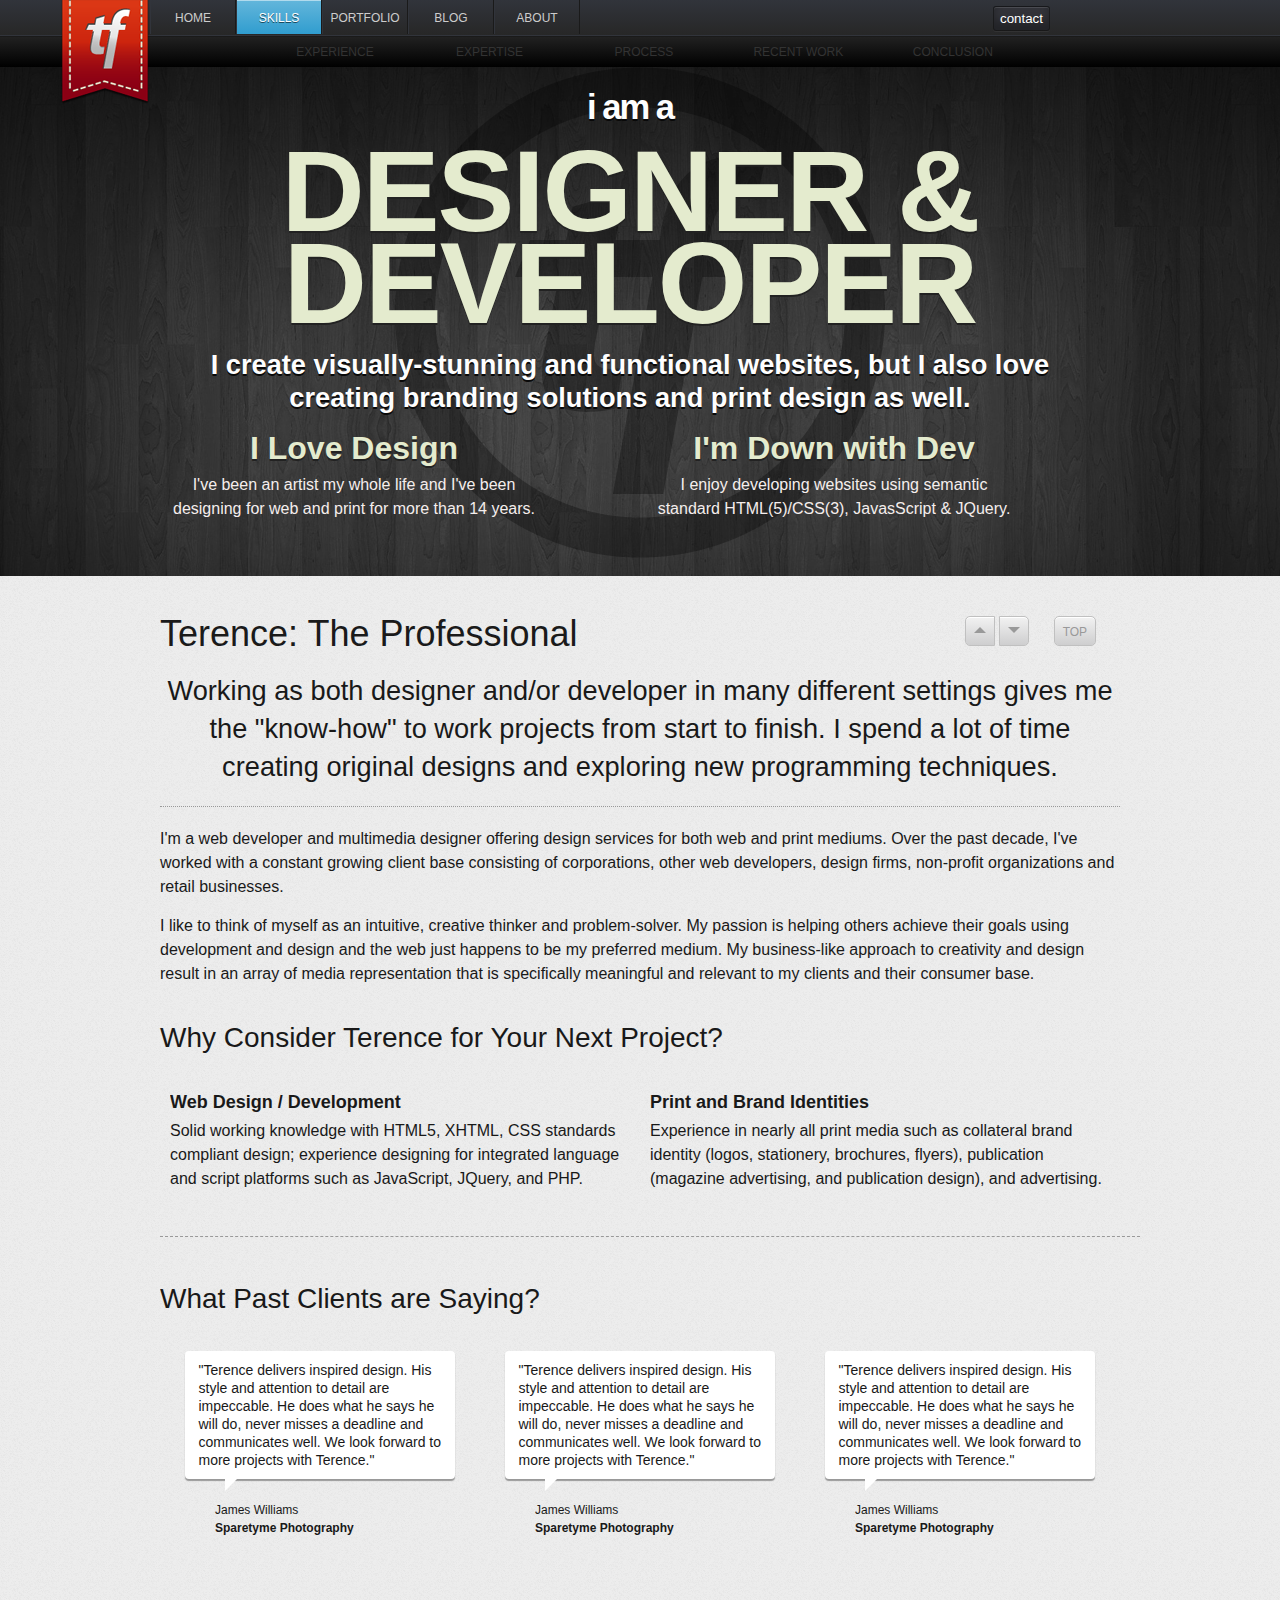
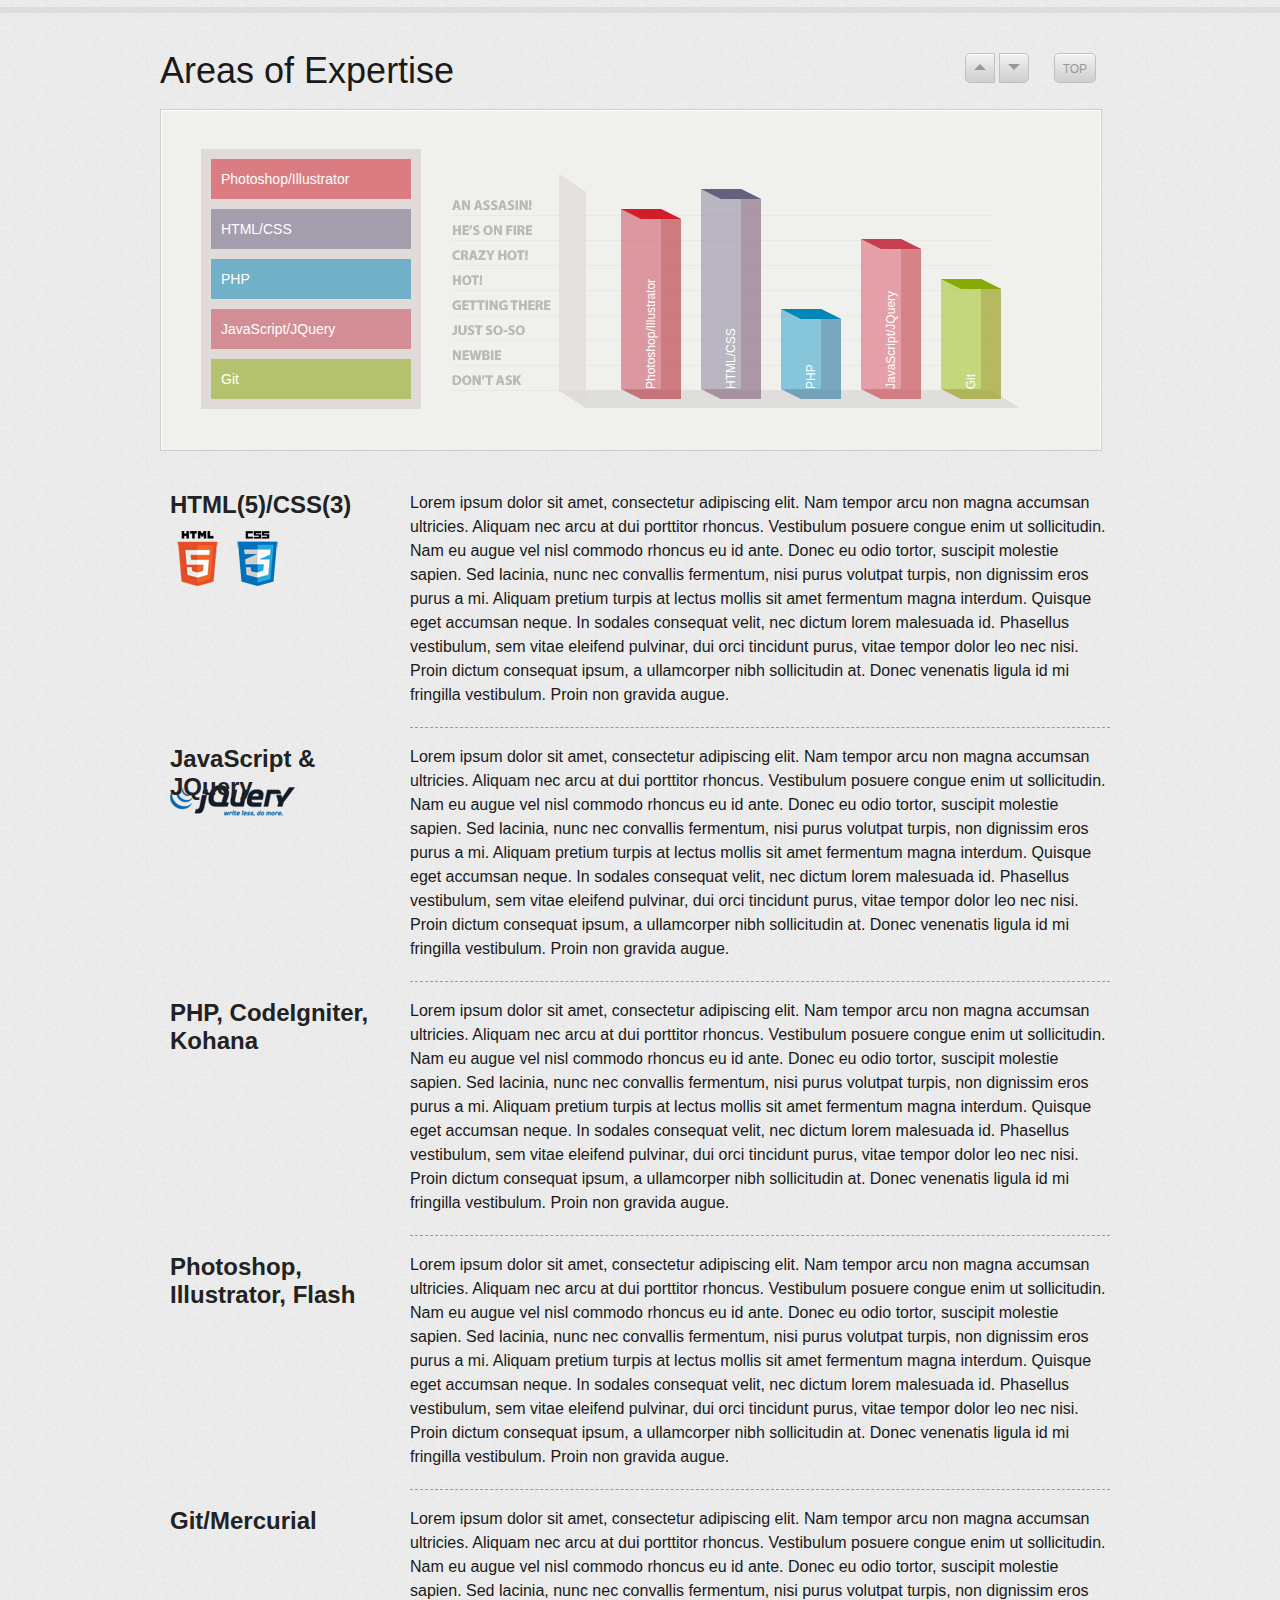
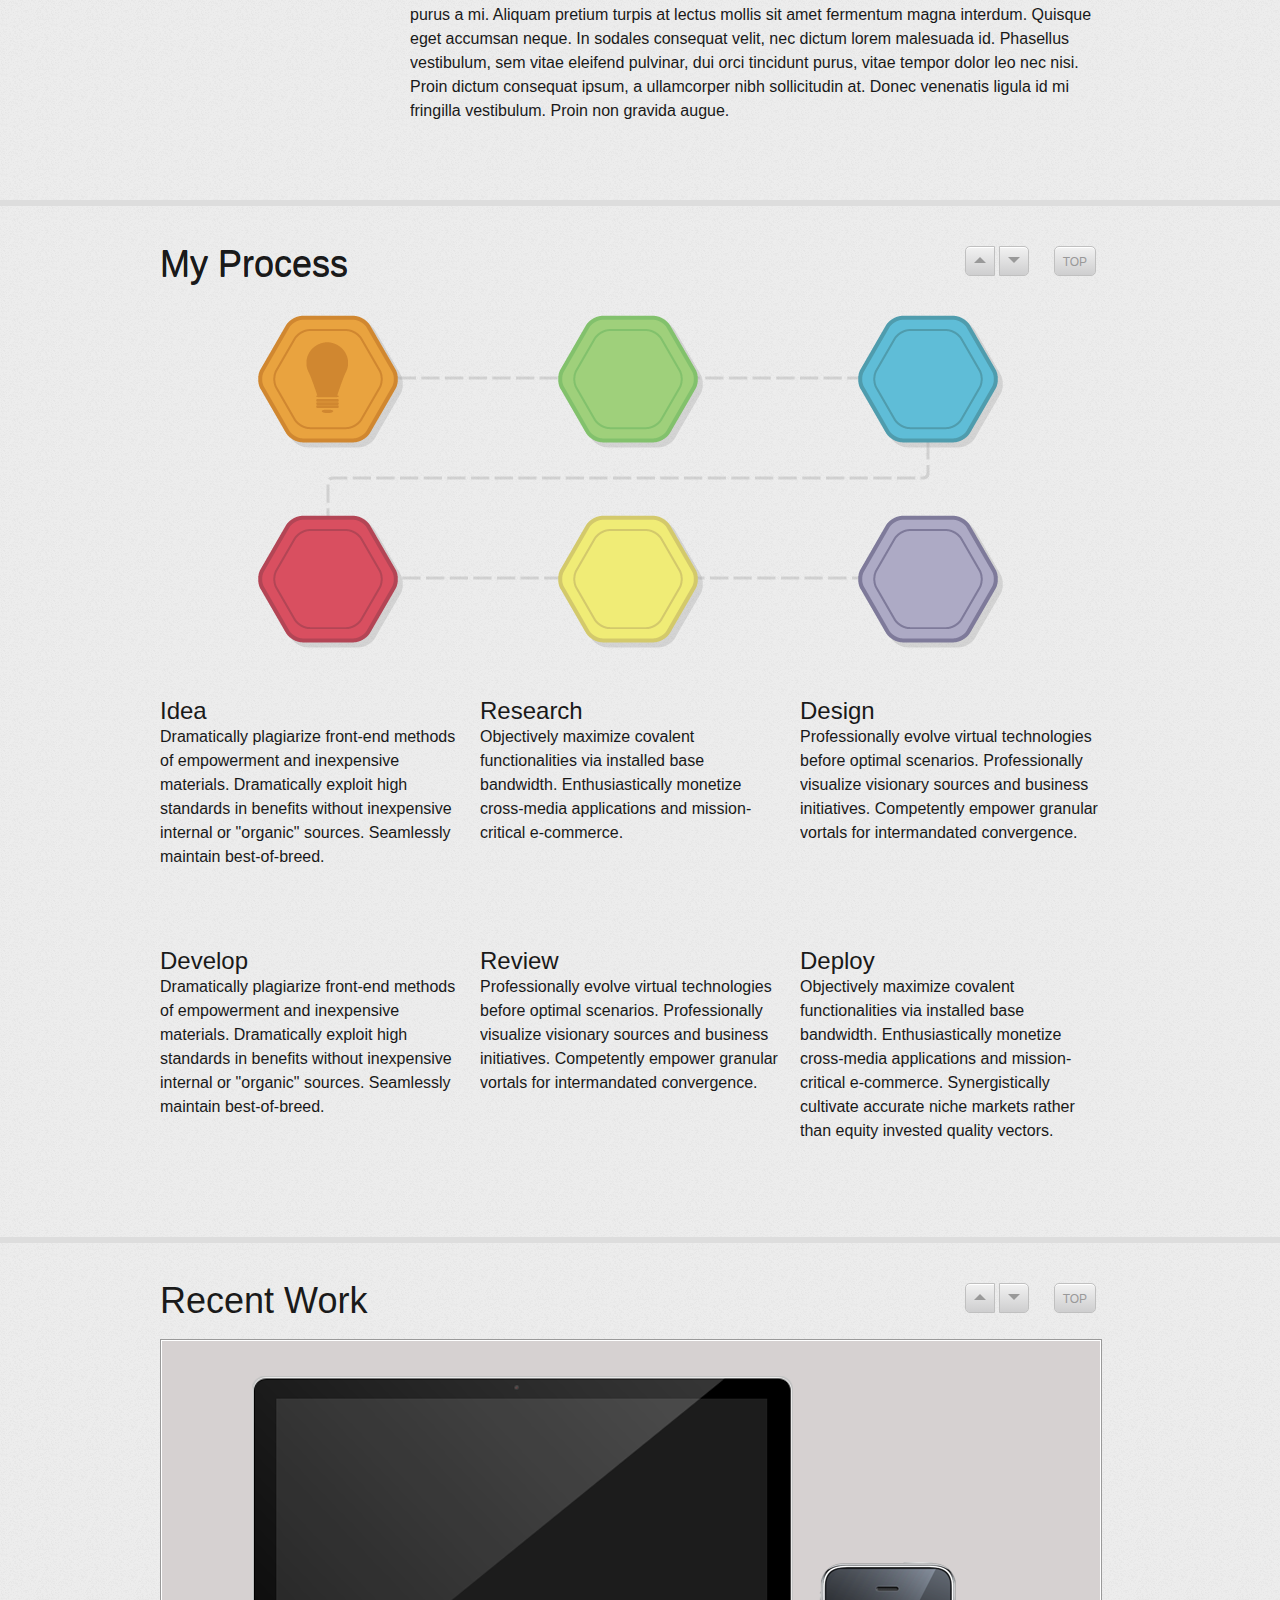
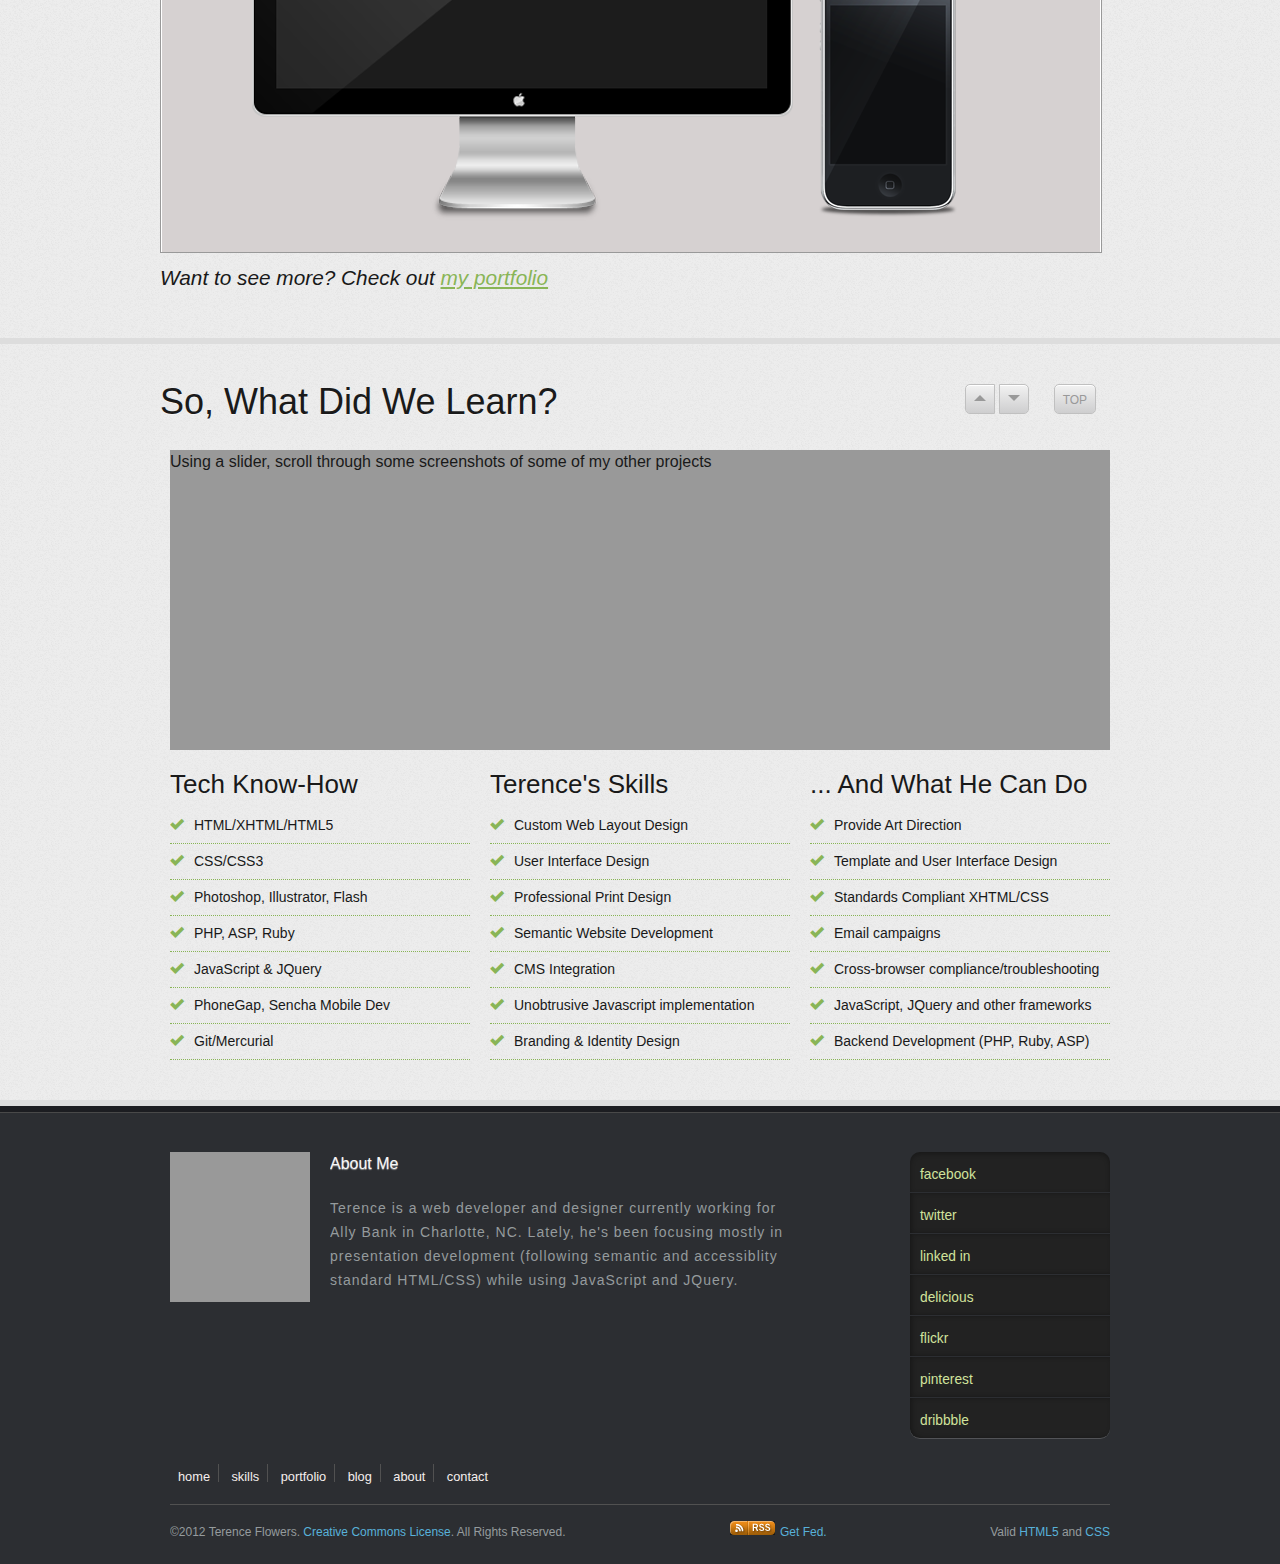
<file: index-new.html>
<!DOCTYPE html>

<html xmlns="http://www.w3.org/1999/html">
<head>
	<meta http-equiv="Content-Type" content="text/html; charset=UTF-8"/>
	<title>Offline Development</title>

  <!-- Stylesheets -->

	<link rel="stylesheet" href="fonts/iconic_stroke/iconic_stroke.css" type="text/css" media="screen" />
  <link rel="stylesheet" href="css/foundation.css" type="text/css" media="screen" />
  <link rel="stylesheet" href="css/theme.css" type="text/css" media="screen" />

  <!-- Scripts -->
	<!--[if lt IE 9]><script type="text/javascript" src="http://html5shiv.googlecode.com/svn/trunk/html5.js"></script><![endif]-->

        <!--<script type="text/javascript" src="http://cdn.jquerytools.org/1.2.6/full/jquery.tools.min.js"></script>-->

        <script type="text/javascript" src="js/jquery-1.7.1.min.js"></script>
        <script type="text/javascript" src="js/jquery-ui-1.8.18.custom.min.js"></script>
        <script type="text/javascript" src="js/site.js"></script>
        <!--<script type="text/javascript" src="js/nav.js"></script>-->
        <script type="text/javascript" src="js/raphael-min.js"></script>
        <script type="text/javascript" src="js/charts.js"></script>
        <!--<script type="text/javascript" src="js/intro-animation.js"></script>-->
        <script type="text/javascript" src="http://use.typekit.com/gyh1cby.js"></script>
        <script type="text/javascript">try{Typekit.load();}catch(e){}</script>
</head>
<body>

  <div id="page">
    <div id="pusher">
      <div id="content">
        <section id="intro" class="content-section">
          <a name="intro" id="introAnchor" class="segment-anchor"></a>
          <div class="container">
            <header>
              <h1><span>i am a</span> designer &amp; developer</h1>
              <p>I create visually-stunning and functional websites, but I also love <br />creating branding solutions and print design as well.</p>
            </header>
            <div id="enjoys_design">
              <h2>I Love Design</h2>
              <p>I've been an artist my whole life and I've been designing for <strong>web</strong> and <strong>print</strong> for more than 14 years.</p>
            </div>
            <div id="enjoys_development">
              <h2>I'm Down with Dev</h2>
              <p>I enjoy developing websites using semantic standard HTML(5)/CSS(3), JavasScript &amp; JQuery.</p>
            </div>
          </div>
        </section> <!-- end intro -->

        <section id="experience" class="content-section">
          <a name="experience" id="experienceAnchor" class="segment-anchor"></a>
          <div class="container">
            <article>
              <header>
                <h2>Terence: The Professional</h2>

              </header>
              <p class="tagline">Working as both designer and/or developer in many different settings gives me the "know-how" to work projects from start to finish. I spend a lot of time creating original designs and exploring new programming techniques.</p>
              <p>I'm a web developer and multimedia designer offering design services for both web and print mediums. Over the past decade, I've worked with a constant growing client base consisting of corporations, other web developers, design firms, non-profit organizations and retail businesses.</p>
              <p>I like to think of myself as an intuitive, creative thinker and problem-solver. My passion is helping others achieve their goals using development and design and the web just happens to be my preferred medium. My business-like approach to creativity and design result in an array of media representation that is specifically meaningful and relevant to my clients and their consumer base.</p>

              <h3>Why Consider Terence for Your Next Project?</h3>

              <div id="web">
                <h4>Web Design / Development</h4>
                <p>Solid working knowledge with HTML5, XHTML, CSS standards compliant design; experience designing for integrated language and script platforms such as JavaScript, JQuery, and PHP.</p>
              </div>
              <div id="print">
                <h4>Print and Brand Identities</h4>
                <p>Experience in nearly all print media such as collateral brand identity (logos, stationery, brochures, flyers), publication (magazine advertising, and publication design), and advertising.</p>
              </div>

              <div id="testimonials">

                <h3>What Past Clients are Saying?</h3>

                <div class="testimony">
                    <div class="quote-bubble">
                        <p>"Terence delivers inspired design. His style and attention to detail are impeccable. He does what he says he will do, never misses a deadline and communicates well. We look forward to more projects with Terence."</p>
                    </div>
                    <div class="quote-arrow"></div>
                    <div class="quoter">
                        <div class="persons-name">James Williams</div>
                        <div class="company">Sparetyme Photography</div>
                    </div>
                </div>
                <div class="testimony">
                    <div class="quote-bubble">
                        <p>"Terence delivers inspired design. His style and attention to detail are impeccable. He does what he says he will do, never misses a deadline and communicates well. We look forward to more projects with Terence."</p>
                    </div>
                    <div class="quote-arrow"></div>
                    <div class="quoter">
                        <div class="persons-name">James Williams</div>
                        <div class="company">Sparetyme Photography</div>
                    </div>
                </div>
                <div class="testimony">
                    <div class="quote-bubble">
                        <p>"Terence delivers inspired design. His style and attention to detail are impeccable. He does what he says he will do, never misses a deadline and communicates well. We look forward to more projects with Terence."</p>
                    </div>
                    <div class="quote-arrow"></div>
                    <div class="quoter">
                        <div class="persons-name">James Williams</div>
                        <div class="company">Sparetyme Photography</div>
                    </div>
                </div>
              </div>


            </article>
            <nav class="section">
              <ul>
                <li class="previous-section"><span class="up-arrow"></span></li>
                <li class="next-section"><span class="down-arrow"></span></li>
                <li class="content-top">top</li>
              </ul>
            </nav>
          </div>
        </section> <!-- end experience -->

        <section id="expertise" class="content-section">
          <a name="expertise" id="expertiseAnchor" class="segment-anchor"></a>
          <div class="container">
            <article>
              <header>
                <h2>Areas of Expertise</h2>
              </header>

              <div id="chart_holder"></div>
              <ul id="chart_breakdown">
                <li>
                  <h3 class="html">HTML(5)/CSS(3)</h3>
                  <p>Lorem ipsum dolor sit amet, consectetur adipiscing elit. Nam tempor arcu non magna accumsan ultricies. Aliquam nec arcu at dui porttitor rhoncus. Vestibulum posuere congue enim ut sollicitudin. Nam eu augue vel nisl commodo rhoncus eu id ante. Donec eu odio tortor, suscipit molestie sapien. Sed lacinia, nunc nec convallis fermentum, nisi purus volutpat turpis, non dignissim eros purus a mi. Aliquam pretium turpis at lectus mollis sit amet fermentum magna interdum. Quisque eget accumsan neque. In sodales consequat velit, nec dictum lorem malesuada id. Phasellus vestibulum, sem vitae eleifend pulvinar, dui orci tincidunt purus, vitae tempor dolor leo nec nisi. Proin dictum consequat ipsum, a ullamcorper nibh sollicitudin at. Donec venenatis ligula id mi fringilla vestibulum. Proin non gravida augue.</p>
                </li>
                <li>
                  <h3 class="jquery">JavaScript &amp; JQuery</h3>
                  <p>Lorem ipsum dolor sit amet, consectetur adipiscing elit. Nam tempor arcu non magna accumsan ultricies. Aliquam nec arcu at dui porttitor rhoncus. Vestibulum posuere congue enim ut sollicitudin. Nam eu augue vel nisl commodo rhoncus eu id ante. Donec eu odio tortor, suscipit molestie sapien. Sed lacinia, nunc nec convallis fermentum, nisi purus volutpat turpis, non dignissim eros purus a mi. Aliquam pretium turpis at lectus mollis sit amet fermentum magna interdum. Quisque eget accumsan neque. In sodales consequat velit, nec dictum lorem malesuada id. Phasellus vestibulum, sem vitae eleifend pulvinar, dui orci tincidunt purus, vitae tempor dolor leo nec nisi. Proin dictum consequat ipsum, a ullamcorper nibh sollicitudin at. Donec venenatis ligula id mi fringilla vestibulum. Proin non gravida augue.</p>
                </li>
                <li>
                  <h3>PHP, CodeIgniter, Kohana</h3>
                  <p>Lorem ipsum dolor sit amet, consectetur adipiscing elit. Nam tempor arcu non magna accumsan ultricies. Aliquam nec arcu at dui porttitor rhoncus. Vestibulum posuere congue enim ut sollicitudin. Nam eu augue vel nisl commodo rhoncus eu id ante. Donec eu odio tortor, suscipit molestie sapien. Sed lacinia, nunc nec convallis fermentum, nisi purus volutpat turpis, non dignissim eros purus a mi. Aliquam pretium turpis at lectus mollis sit amet fermentum magna interdum. Quisque eget accumsan neque. In sodales consequat velit, nec dictum lorem malesuada id. Phasellus vestibulum, sem vitae eleifend pulvinar, dui orci tincidunt purus, vitae tempor dolor leo nec nisi. Proin dictum consequat ipsum, a ullamcorper nibh sollicitudin at. Donec venenatis ligula id mi fringilla vestibulum. Proin non gravida augue.</p>
                </li>
                <li>
                  <h3>Photoshop, Illustrator, Flash</h3>
                  <p>Lorem ipsum dolor sit amet, consectetur adipiscing elit. Nam tempor arcu non magna accumsan ultricies. Aliquam nec arcu at dui porttitor rhoncus. Vestibulum posuere congue enim ut sollicitudin. Nam eu augue vel nisl commodo rhoncus eu id ante. Donec eu odio tortor, suscipit molestie sapien. Sed lacinia, nunc nec convallis fermentum, nisi purus volutpat turpis, non dignissim eros purus a mi. Aliquam pretium turpis at lectus mollis sit amet fermentum magna interdum. Quisque eget accumsan neque. In sodales consequat velit, nec dictum lorem malesuada id. Phasellus vestibulum, sem vitae eleifend pulvinar, dui orci tincidunt purus, vitae tempor dolor leo nec nisi. Proin dictum consequat ipsum, a ullamcorper nibh sollicitudin at. Donec venenatis ligula id mi fringilla vestibulum. Proin non gravida augue.</p>
                </li>
                <li>
                  <h3>Git/Mercurial</h3>
                  <p class="end">Lorem ipsum dolor sit amet, consectetur adipiscing elit. Nam tempor arcu non magna accumsan ultricies. Aliquam nec arcu at dui porttitor rhoncus. Vestibulum posuere congue enim ut sollicitudin. Nam eu augue vel nisl commodo rhoncus eu id ante. Donec eu odio tortor, suscipit molestie sapien. Sed lacinia, nunc nec convallis fermentum, nisi purus volutpat turpis, non dignissim eros purus a mi. Aliquam pretium turpis at lectus mollis sit amet fermentum magna interdum. Quisque eget accumsan neque. In sodales consequat velit, nec dictum lorem malesuada id. Phasellus vestibulum, sem vitae eleifend pulvinar, dui orci tincidunt purus, vitae tempor dolor leo nec nisi. Proin dictum consequat ipsum, a ullamcorper nibh sollicitudin at. Donec venenatis ligula id mi fringilla vestibulum. Proin non gravida augue.</p>
                </li>
              </ul>
            </article>

            <nav class="section">
              <ul>
                <li class="previous-section"><span class="up-arrow"></span></li>
                <li class="next-section"><span class="down-arrow"></span></li>
                <li class="content-top">top</li>
              </ul>
            </nav>
          </div>
        </section> <!-- end expertise -->

        <section id="process" class="content-section">
          <a name="process" id="processAnchor" class="segment-anchor"></a>
          <div class="container">
            <article>
              <header>
                <h2>My Process</h2>
              </header>

              <div id="process_steps"></div>

              <ul id="diagram">
                <li>
                  <h3>Idea</h3>
                  <p>Dramatically plagiarize front-end methods of empowerment and inexpensive materials. Dramatically exploit high standards in benefits without inexpensive internal or "organic" sources. Seamlessly maintain best-of-breed.</p>
                </li>
                <li>
                  <h3>Research</h3>
                  <p>Objectively maximize covalent functionalities via installed base bandwidth. Enthusiastically monetize cross-media applications and mission-critical e-commerce.</p>
                </li>
                <li>
                  <h3>Design</h3>
                  <p>Professionally evolve virtual technologies before optimal scenarios. Professionally visualize visionary sources and business initiatives. Competently empower granular vortals for intermandated convergence.</p>
                </li>
                <li>
                  <h3>Develop</h3>
                  <p>Dramatically plagiarize front-end methods of empowerment and inexpensive materials. Dramatically exploit high standards in benefits without inexpensive internal or "organic" sources. Seamlessly maintain best-of-breed.</p>
                </li>
                <li>
                  <h3>Review</h3>
                  <p>Professionally evolve virtual technologies before optimal scenarios. Professionally visualize visionary sources and business initiatives. Competently empower granular vortals for intermandated convergence.</p>
                </li>
                <li>
                  <h3>Deploy</h3>
                  <p>Objectively maximize covalent functionalities via installed base bandwidth. Enthusiastically monetize cross-media applications and mission-critical e-commerce. Synergistically cultivate accurate niche markets rather than equity invested quality vectors.</p>
                </li>
              </ul>
            </article>
            <nav class="section">
              <ul>
                <li class="previous-section"><span class="up-arrow"></span></li>
                <li class="next-section"><span class="down-arrow"></span></li>
                <li class="content-top">top</li>
              </ul>
            </nav>
          </div>
        </section> <!-- end process -->

        <section id="work" class="content-section">
          <a name="work" id="workAnchor" class="segment-anchor"></a>
          <div class="container">
            <header>
              <h2>Recent Work</h2>
            </header>
            <div id="display"></div>
            <p>Want to see more? Check out <a href="/portfolio/">my portfolio</a></p>
            <nav class="section">
              <ul>
                <li class="previous-section"><span class="up-arrow"></span></li>
                <li class="next-section"><span class="down-arrow"></span></li>
                <li class="content-top">top</li>
              </ul>
            </nav>
          </div>
        </section> <!-- end recent work -->

        <section id="conclusion" class="content-section">
          <a name="conclusion" id="conclusionAnchor" class="segment-anchor"></a>
          <div class="container">
            <article>
              <header>
                <h2>So, What Did We Learn?</h2>
              </header>

              <div id="showoff">
                Using a slider, scroll through some screenshots of some of my other projects
              </div>

              <div id="knowledge">
                <h3>Tech Know-How</h3>
                <ul>
                  <li><span class="iconic check"></span>HTML/XHTML/HTML5</li>
                  <li><span class="iconic check"></span>CSS/CSS3</li>
                  <li><span class="iconic check"></span>Photoshop, Illustrator, Flash</li>
                  <li><span class="iconic check"></span>PHP, ASP, Ruby</li>
                  <li><span class="iconic check"></span>JavaScript & JQuery</li>
                  <li><span class="iconic check"></span>PhoneGap, Sencha Mobile Dev</li>
                  <li><span class="iconic check"></span>Git/Mercurial</li>
                </ul>
              </div>
              <div id="skills">
                <h3>Terence's Skills</h3>
                <ul>
                  <li><span class="iconic check"></span>Custom Web Layout Design</li>
                  <li><span class="iconic check"></span>User Interface Design</li>
                  <li><span class="iconic check"></span>Professional Print Design</li>
                  <li><span class="iconic check"></span>Semantic Website Development</li>
                  <li><span class="iconic check"></span>CMS Integration</li>
                  <li><span class="iconic check"></span>Unobtrusive Javascript implementation</li>
                  <li><span class="iconic check"></span>Branding &amp; Identity Design</li>
                </ul>
              </div>
              <div id="abilities">
                <h3>... And What He Can Do</h3>
                <ul>
                  <li><span class="iconic check"></span>Provide Art Direction</li>
                  <li><span class="iconic check"></span>Template and User Interface Design</li>
                  <li><span class="iconic check"></span>Standards Compliant XHTML/CSS</li>
                  <li><span class="iconic check"></span>Email campaigns</li>
                  <li><span class="iconic check"></span>Cross-browser compliance/troubleshooting</li>
                  <li><span class="iconic check"></span>JavaScript, JQuery and other frameworks</li>
                  <li><span class="iconic check"></span>Backend Development (PHP, Ruby, ASP)</li>
                </ul>
              </div>
            </article>
            <nav class="section">
              <ul>
                <li class="previous-section"><span class="up-arrow"></span></li>
                <li class="next-section"><span class="down-arrow"></span></li>
                <li class="content-top">top</li>
              </ul>
            </nav>
          </div>
        </section> <!-- end conclusion -->
      </div><!-- end content -->

      <div id="message"></div>

      <div id="contact" class="collapsed">
        <div class="container">
          <form id="contact_form">
            <div class="inner">

              <h2>Contact<span>please allow 24-48 hours for response.</span></h2>
              <div class="note">Fields with <span class="iconic star"></span> are required.</div>

              <ul>
                <li>
                  <ul class="cols xx">
                    <li><label for="comment_name"><span class="iconic star"></span>name</label><input name="comment_name" id="comment_name"></li>
                    <li><label for="comment_email"><span class="iconic star"></span>e-mail</label><input name="comment_email" id="comment_email"></li>
                  </ul>
                </li>
                <li><label for="comment_subject"><span class="iconic star"></span>subject</label><input name="comment_subject" id="comment_subject"></li>
                <li><label for="comment_message"><span class="iconic star"></span>comment</label><textarea name="comment_message" id="comment_message" cols="40" rows="6"></textarea></li>
              </ul>
              <button>send</button>

            </div>
          </form>
        </div>
      </div> <!-- end contact -->

      <div id="navigation">
        <nav id="global">
          <ul>
            <li id="logo"></li>
            <li><a href="#">home</a></li>
            <li><a class="selected" href="#">skills</a></li>
            <li><a href="#">portfolio</a></li>
            <li><a href="#">blog</a></li>
            <li class="final"><a href="#">about</a></li>
          </ul>
        </nav>
        <nav id="local">
          <ul>
            <li><a href="#experience" rel="" class="anchorLink" id="experience_tab">experience</a></li>
            <li><a href="#expertise" rel="" class="anchorLink" id="expertise_tab">expertise</a></li>
            <li><a href="#process" rel="" class="anchorLink" id="process_tab">process</a></li>
            <li><a href="#work" rel="" class="anchorLink" id="work_tab">recent work</a></li>
            <li><a href="#conclusion" rel="" class="anchorLink" id="conclusion_tab">conclusion</a></li>
          </ul>
        </nav>
      </div>


    </div> <!-- // end pusher -->
    <footer id="page-footer">
      <div class="container">
        <div id="summary">
          <div class="photo"></div>
          <header>
            <h2>About Me</h2>
            <p>Terence is a web developer and designer currently working for Ally Bank in Charlotte, NC. Lately, he's been focusing mostly in presentation development (following semantic and accessiblity standard HTML/CSS) while using JavaScript and JQuery.</p>
          </header>
        </div>
        <nav id="footer-social">
          <ul>
            <li><a href="#">facebook</a></li>
            <li><a href="#">twitter</a></li>
            <li><a href="#">linked in</a></li>
            <li><a href="#">delicious</a></li>
            <li><a href="#">flickr</a></li>
            <li><a href="#">pinterest</a></li>
            <li class="final"><a href="#">dribbble</a></li>
          </ul>
        </nav>

        <nav id="footer-global">
          <ul>
            <li><a href="#">home</a></li>
            <li><a href="#">skills</a></li>
            <li><a href="#">portfolio</a></li>
            <li><a href="#">blog</a></li>
            <li><a href="#">about</a></li>
            <li class="final"><a href="#">contact</a></li>
          </ul>
        </nav>

        <div id="copyright">&copy;2012 Terence Flowers. <a href="#">Creative Commons License</a>. All Rights Reserved.</div>
        <div id="rss"><a href="/rss">Get Fed.</a></div>
        <div id="validation">Valid <a href="#">HTML5</a> and <a href="#">CSS</a></div>
      </div>
    </footer> <!-- // end page footer-->
  </div> <!-- // end page -->

</body>
</html>
</file>
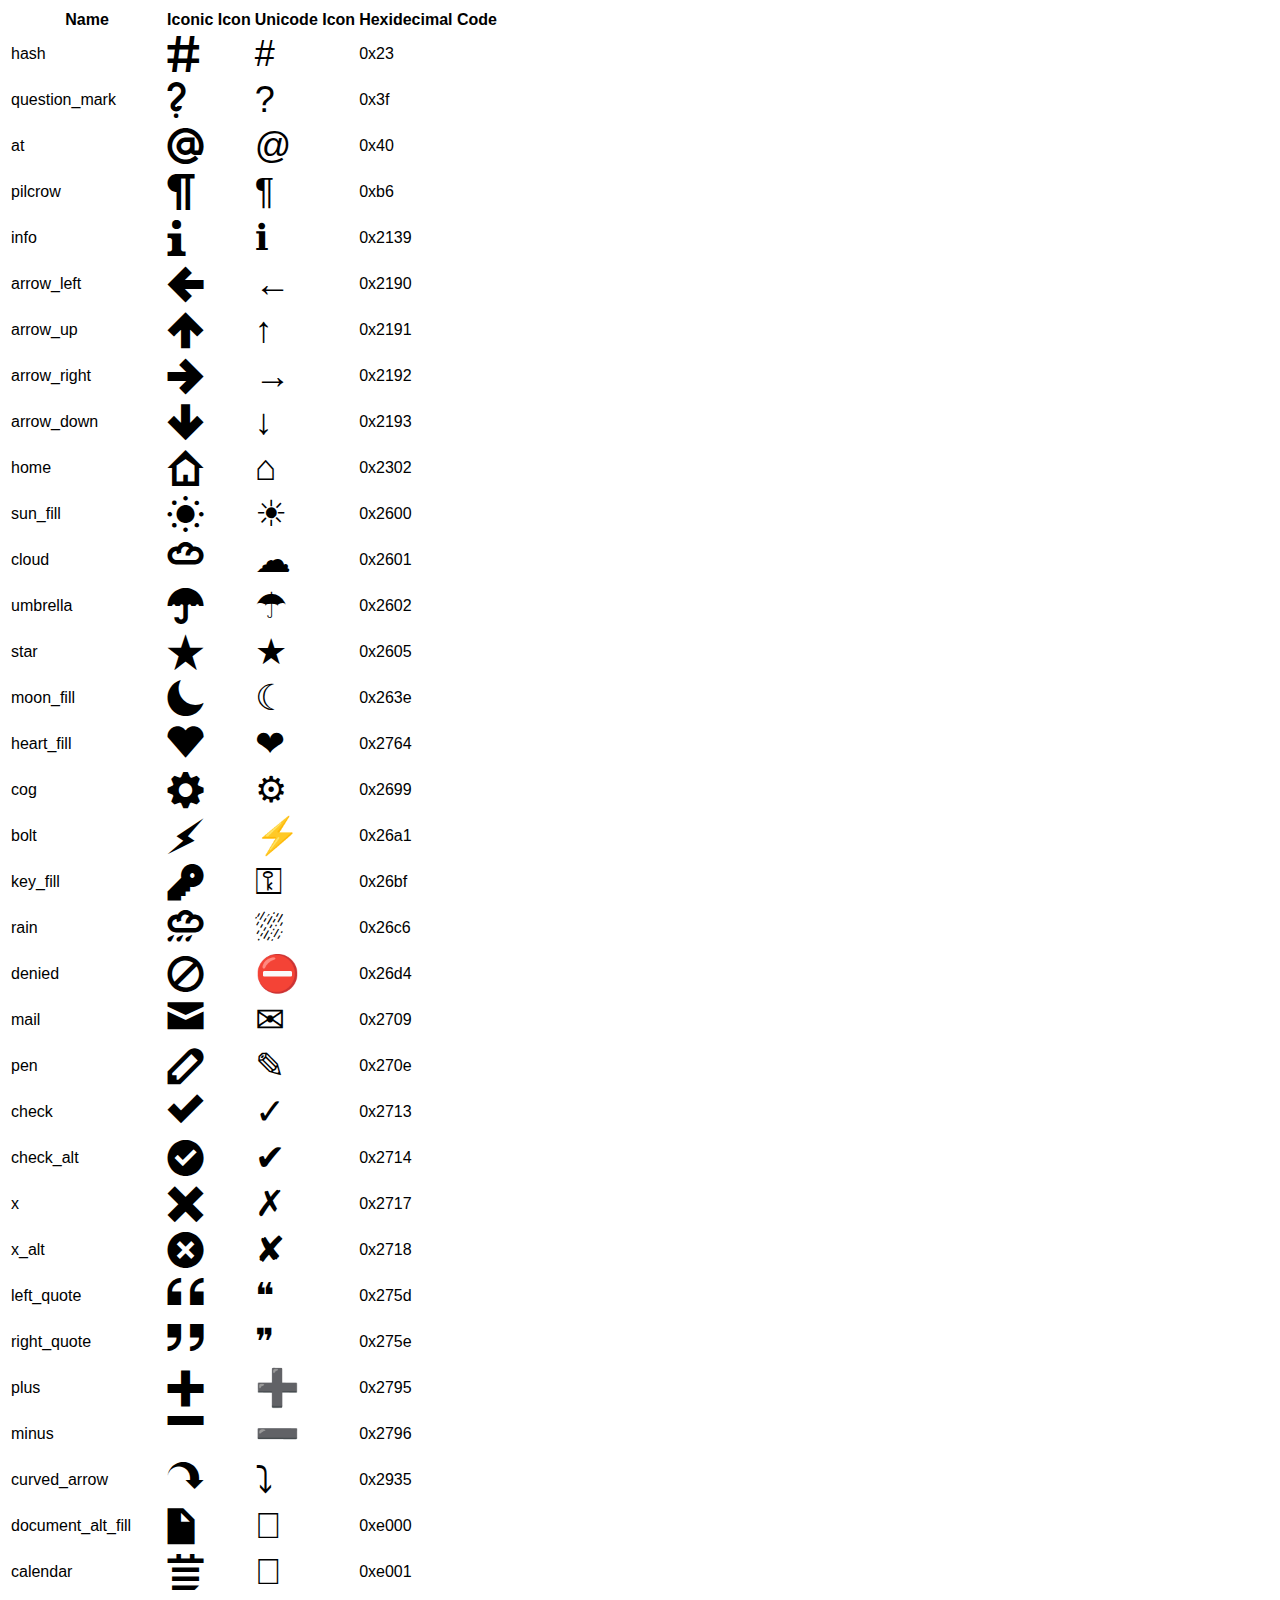
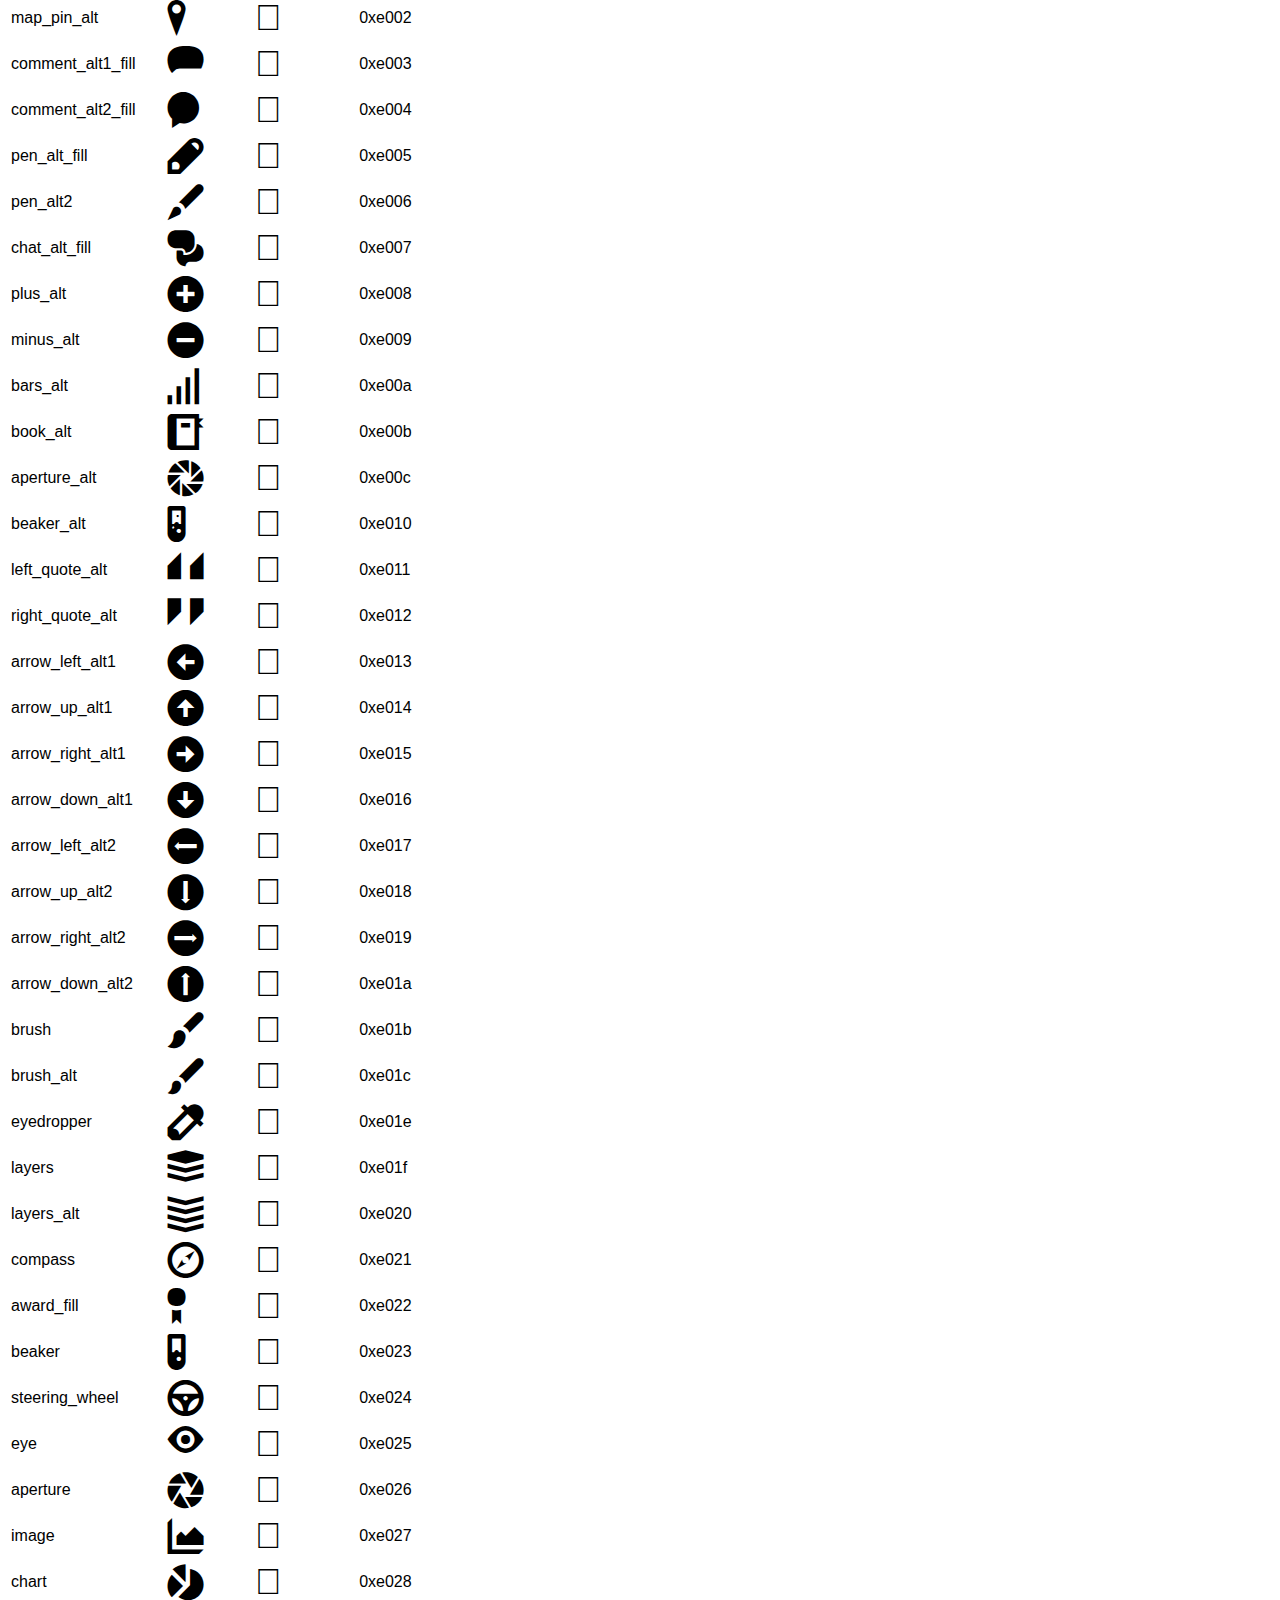
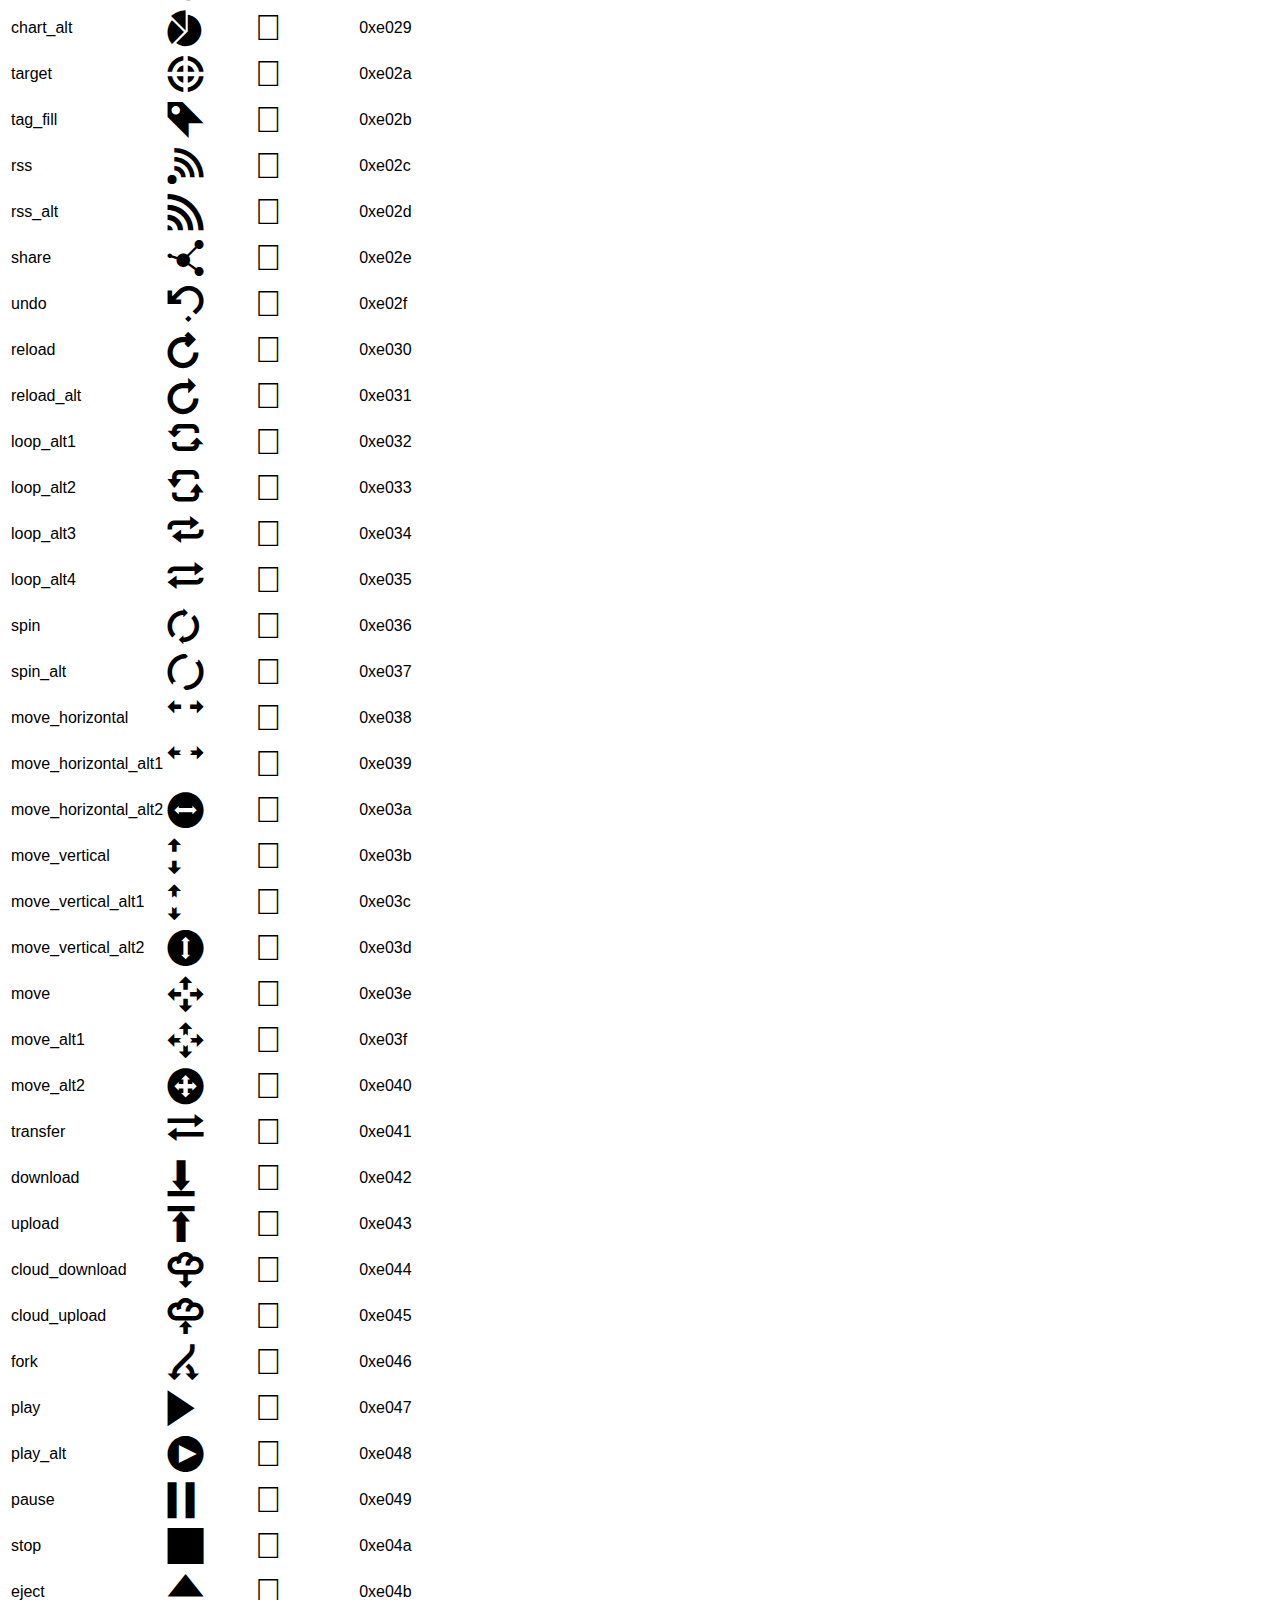
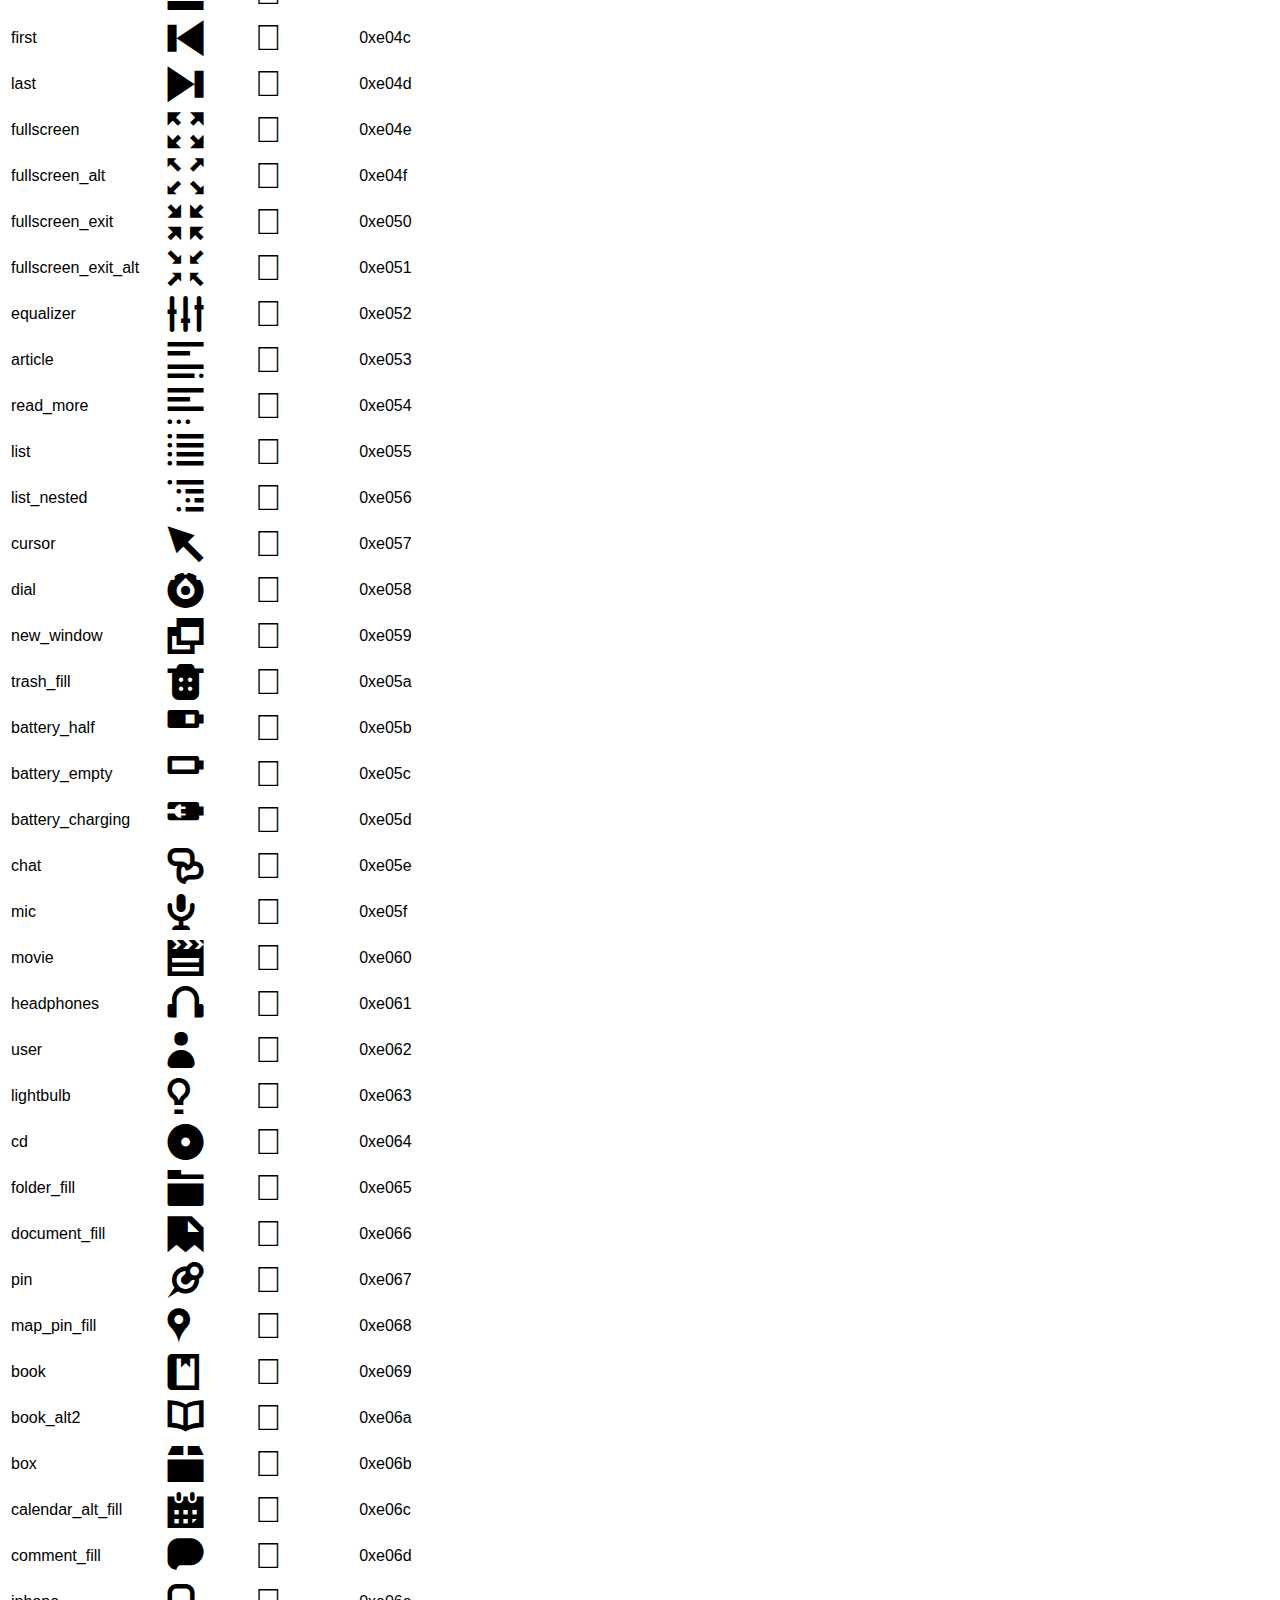
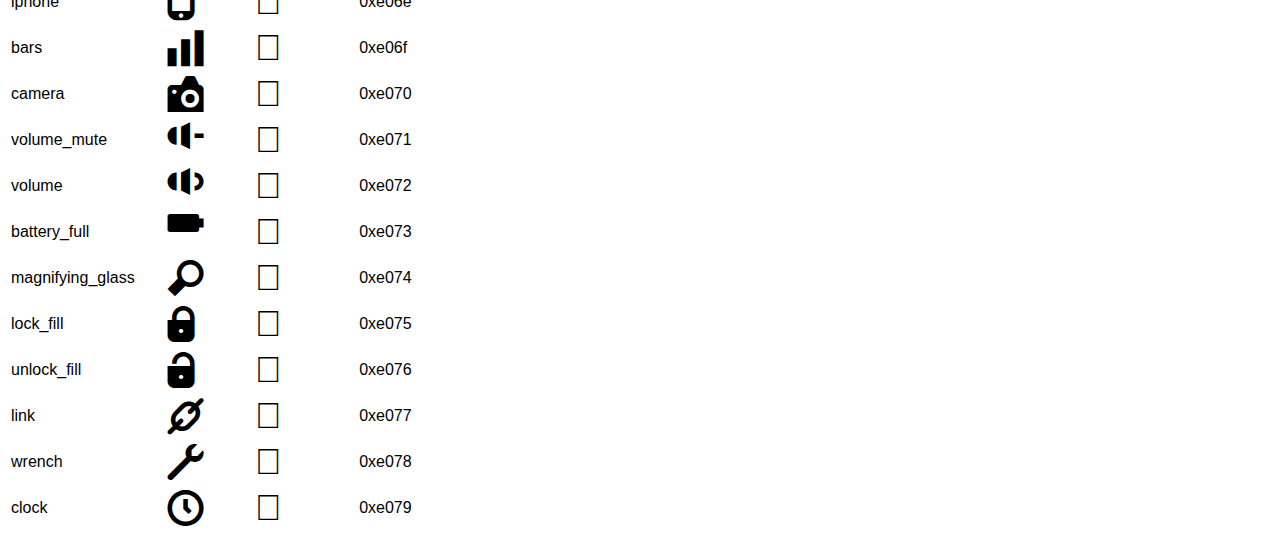
<file: fonts/iconic_fill/iconic_fill_demo.html>
<html><head><title>Iconic Font-embedding demo</title><link rel='stylesheet' href='iconic_fill.css' type='text/css' media='screen' /><style> body {font-family:'Helvetica', arial, sans-serif;} span { font-size:36px; }</style><body><table><tr><th>Name</th><th>Iconic Icon</th><th>Unicode Icon</th><th>Hexidecimal Code</th><tr><td>hash</td><td><span class='iconic hash'></span></td><td><span class='hash'></span></td><td>0x23</td></tr><tr><td>question_mark</td><td><span class='iconic question_mark'></span></td><td><span class='question_mark'></span></td><td>0x3f</td></tr><tr><td>at</td><td><span class='iconic at'></span></td><td><span class='at'></span></td><td>0x40</td></tr><tr><td>pilcrow</td><td><span class='iconic pilcrow'></span></td><td><span class='pilcrow'></span></td><td>0xb6</td></tr><tr><td>info</td><td><span class='iconic info'></span></td><td><span class='info'></span></td><td>0x2139</td></tr><tr><td>arrow_left</td><td><span class='iconic arrow_left'></span></td><td><span class='arrow_left'></span></td><td>0x2190</td></tr><tr><td>arrow_up</td><td><span class='iconic arrow_up'></span></td><td><span class='arrow_up'></span></td><td>0x2191</td></tr><tr><td>arrow_right</td><td><span class='iconic arrow_right'></span></td><td><span class='arrow_right'></span></td><td>0x2192</td></tr><tr><td>arrow_down</td><td><span class='iconic arrow_down'></span></td><td><span class='arrow_down'></span></td><td>0x2193</td></tr><tr><td>home</td><td><span class='iconic home'></span></td><td><span class='home'></span></td><td>0x2302</td></tr><tr><td>sun_fill</td><td><span class='iconic sun_fill'></span></td><td><span class='sun_fill'></span></td><td>0x2600</td></tr><tr><td>cloud</td><td><span class='iconic cloud'></span></td><td><span class='cloud'></span></td><td>0x2601</td></tr><tr><td>umbrella</td><td><span class='iconic umbrella'></span></td><td><span class='umbrella'></span></td><td>0x2602</td></tr><tr><td>star</td><td><span class='iconic star'></span></td><td><span class='star'></span></td><td>0x2605</td></tr><tr><td>moon_fill</td><td><span class='iconic moon_fill'></span></td><td><span class='moon_fill'></span></td><td>0x263e</td></tr><tr><td>heart_fill</td><td><span class='iconic heart_fill'></span></td><td><span class='heart_fill'></span></td><td>0x2764</td></tr><tr><td>cog</td><td><span class='iconic cog'></span></td><td><span class='cog'></span></td><td>0x2699</td></tr><tr><td>bolt</td><td><span class='iconic bolt'></span></td><td><span class='bolt'></span></td><td>0x26a1</td></tr><tr><td>key_fill</td><td><span class='iconic key_fill'></span></td><td><span class='key_fill'></span></td><td>0x26bf</td></tr><tr><td>rain</td><td><span class='iconic rain'></span></td><td><span class='rain'></span></td><td>0x26c6</td></tr><tr><td>denied</td><td><span class='iconic denied'></span></td><td><span class='denied'></span></td><td>0x26d4</td></tr><tr><td>mail</td><td><span class='iconic mail'></span></td><td><span class='mail'></span></td><td>0x2709</td></tr><tr><td>pen</td><td><span class='iconic pen'></span></td><td><span class='pen'></span></td><td>0x270e</td></tr><tr><td>check</td><td><span class='iconic check'></span></td><td><span class='check'></span></td><td>0x2713</td></tr><tr><td>check_alt</td><td><span class='iconic check_alt'></span></td><td><span class='check_alt'></span></td><td>0x2714</td></tr><tr><td>x</td><td><span class='iconic x'></span></td><td><span class='x'></span></td><td>0x2717</td></tr><tr><td>x_alt</td><td><span class='iconic x_alt'></span></td><td><span class='x_alt'></span></td><td>0x2718</td></tr><tr><td>left_quote</td><td><span class='iconic left_quote'></span></td><td><span class='left_quote'></span></td><td>0x275d</td></tr><tr><td>right_quote</td><td><span class='iconic right_quote'></span></td><td><span class='right_quote'></span></td><td>0x275e</td></tr><tr><td>plus</td><td><span class='iconic plus'></span></td><td><span class='plus'></span></td><td>0x2795</td></tr><tr><td>minus</td><td><span class='iconic minus'></span></td><td><span class='minus'></span></td><td>0x2796</td></tr><tr><td>curved_arrow</td><td><span class='iconic curved_arrow'></span></td><td><span class='curved_arrow'></span></td><td>0x2935</td></tr><tr><td>document_alt_fill</td><td><span class='iconic document_alt_fill'></span></td><td><span class='document_alt_fill'></span></td><td>0xe000</td></tr><tr><td>calendar</td><td><span class='iconic calendar'></span></td><td><span class='calendar'></span></td><td>0xe001</td></tr><tr><td>map_pin_alt</td><td><span class='iconic map_pin_alt'></span></td><td><span class='map_pin_alt'></span></td><td>0xe002</td></tr><tr><td>comment_alt1_fill</td><td><span class='iconic comment_alt1_fill'></span></td><td><span class='comment_alt1_fill'></span></td><td>0xe003</td></tr><tr><td>comment_alt2_fill</td><td><span class='iconic comment_alt2_fill'></span></td><td><span class='comment_alt2_fill'></span></td><td>0xe004</td></tr><tr><td>pen_alt_fill</td><td><span class='iconic pen_alt_fill'></span></td><td><span class='pen_alt_fill'></span></td><td>0xe005</td></tr><tr><td>pen_alt2</td><td><span class='iconic pen_alt2'></span></td><td><span class='pen_alt2'></span></td><td>0xe006</td></tr><tr><td>chat_alt_fill</td><td><span class='iconic chat_alt_fill'></span></td><td><span class='chat_alt_fill'></span></td><td>0xe007</td></tr><tr><td>plus_alt</td><td><span class='iconic plus_alt'></span></td><td><span class='plus_alt'></span></td><td>0xe008</td></tr><tr><td>minus_alt</td><td><span class='iconic minus_alt'></span></td><td><span class='minus_alt'></span></td><td>0xe009</td></tr><tr><td>bars_alt</td><td><span class='iconic bars_alt'></span></td><td><span class='bars_alt'></span></td><td>0xe00a</td></tr><tr><td>book_alt</td><td><span class='iconic book_alt'></span></td><td><span class='book_alt'></span></td><td>0xe00b</td></tr><tr><td>aperture_alt</td><td><span class='iconic aperture_alt'></span></td><td><span class='aperture_alt'></span></td><td>0xe00c</td></tr><tr><td>beaker_alt</td><td><span class='iconic beaker_alt'></span></td><td><span class='beaker_alt'></span></td><td>0xe010</td></tr><tr><td>left_quote_alt</td><td><span class='iconic left_quote_alt'></span></td><td><span class='left_quote_alt'></span></td><td>0xe011</td></tr><tr><td>right_quote_alt</td><td><span class='iconic right_quote_alt'></span></td><td><span class='right_quote_alt'></span></td><td>0xe012</td></tr><tr><td>arrow_left_alt1</td><td><span class='iconic arrow_left_alt1'></span></td><td><span class='arrow_left_alt1'></span></td><td>0xe013</td></tr><tr><td>arrow_up_alt1</td><td><span class='iconic arrow_up_alt1'></span></td><td><span class='arrow_up_alt1'></span></td><td>0xe014</td></tr><tr><td>arrow_right_alt1</td><td><span class='iconic arrow_right_alt1'></span></td><td><span class='arrow_right_alt1'></span></td><td>0xe015</td></tr><tr><td>arrow_down_alt1</td><td><span class='iconic arrow_down_alt1'></span></td><td><span class='arrow_down_alt1'></span></td><td>0xe016</td></tr><tr><td>arrow_left_alt2</td><td><span class='iconic arrow_left_alt2'></span></td><td><span class='arrow_left_alt2'></span></td><td>0xe017</td></tr><tr><td>arrow_up_alt2</td><td><span class='iconic arrow_up_alt2'></span></td><td><span class='arrow_up_alt2'></span></td><td>0xe018</td></tr><tr><td>arrow_right_alt2</td><td><span class='iconic arrow_right_alt2'></span></td><td><span class='arrow_right_alt2'></span></td><td>0xe019</td></tr><tr><td>arrow_down_alt2</td><td><span class='iconic arrow_down_alt2'></span></td><td><span class='arrow_down_alt2'></span></td><td>0xe01a</td></tr><tr><td>brush</td><td><span class='iconic brush'></span></td><td><span class='brush'></span></td><td>0xe01b</td></tr><tr><td>brush_alt</td><td><span class='iconic brush_alt'></span></td><td><span class='brush_alt'></span></td><td>0xe01c</td></tr><tr><td>eyedropper</td><td><span class='iconic eyedropper'></span></td><td><span class='eyedropper'></span></td><td>0xe01e</td></tr><tr><td>layers</td><td><span class='iconic layers'></span></td><td><span class='layers'></span></td><td>0xe01f</td></tr><tr><td>layers_alt</td><td><span class='iconic layers_alt'></span></td><td><span class='layers_alt'></span></td><td>0xe020</td></tr><tr><td>compass</td><td><span class='iconic compass'></span></td><td><span class='compass'></span></td><td>0xe021</td></tr><tr><td>award_fill</td><td><span class='iconic award_fill'></span></td><td><span class='award_fill'></span></td><td>0xe022</td></tr><tr><td>beaker</td><td><span class='iconic beaker'></span></td><td><span class='beaker'></span></td><td>0xe023</td></tr><tr><td>steering_wheel</td><td><span class='iconic steering_wheel'></span></td><td><span class='steering_wheel'></span></td><td>0xe024</td></tr><tr><td>eye</td><td><span class='iconic eye'></span></td><td><span class='eye'></span></td><td>0xe025</td></tr><tr><td>aperture</td><td><span class='iconic aperture'></span></td><td><span class='aperture'></span></td><td>0xe026</td></tr><tr><td>image</td><td><span class='iconic image'></span></td><td><span class='image'></span></td><td>0xe027</td></tr><tr><td>chart</td><td><span class='iconic chart'></span></td><td><span class='chart'></span></td><td>0xe028</td></tr><tr><td>chart_alt</td><td><span class='iconic chart_alt'></span></td><td><span class='chart_alt'></span></td><td>0xe029</td></tr><tr><td>target</td><td><span class='iconic target'></span></td><td><span class='target'></span></td><td>0xe02a</td></tr><tr><td>tag_fill</td><td><span class='iconic tag_fill'></span></td><td><span class='tag_fill'></span></td><td>0xe02b</td></tr><tr><td>rss</td><td><span class='iconic rss'></span></td><td><span class='rss'></span></td><td>0xe02c</td></tr><tr><td>rss_alt</td><td><span class='iconic rss_alt'></span></td><td><span class='rss_alt'></span></td><td>0xe02d</td></tr><tr><td>share</td><td><span class='iconic share'></span></td><td><span class='share'></span></td><td>0xe02e</td></tr><tr><td>undo</td><td><span class='iconic undo'></span></td><td><span class='undo'></span></td><td>0xe02f</td></tr><tr><td>reload</td><td><span class='iconic reload'></span></td><td><span class='reload'></span></td><td>0xe030</td></tr><tr><td>reload_alt</td><td><span class='iconic reload_alt'></span></td><td><span class='reload_alt'></span></td><td>0xe031</td></tr><tr><td>loop_alt1</td><td><span class='iconic loop_alt1'></span></td><td><span class='loop_alt1'></span></td><td>0xe032</td></tr><tr><td>loop_alt2</td><td><span class='iconic loop_alt2'></span></td><td><span class='loop_alt2'></span></td><td>0xe033</td></tr><tr><td>loop_alt3</td><td><span class='iconic loop_alt3'></span></td><td><span class='loop_alt3'></span></td><td>0xe034</td></tr><tr><td>loop_alt4</td><td><span class='iconic loop_alt4'></span></td><td><span class='loop_alt4'></span></td><td>0xe035</td></tr><tr><td>spin</td><td><span class='iconic spin'></span></td><td><span class='spin'></span></td><td>0xe036</td></tr><tr><td>spin_alt</td><td><span class='iconic spin_alt'></span></td><td><span class='spin_alt'></span></td><td>0xe037</td></tr><tr><td>move_horizontal</td><td><span class='iconic move_horizontal'></span></td><td><span class='move_horizontal'></span></td><td>0xe038</td></tr><tr><td>move_horizontal_alt1</td><td><span class='iconic move_horizontal_alt1'></span></td><td><span class='move_horizontal_alt1'></span></td><td>0xe039</td></tr><tr><td>move_horizontal_alt2</td><td><span class='iconic move_horizontal_alt2'></span></td><td><span class='move_horizontal_alt2'></span></td><td>0xe03a</td></tr><tr><td>move_vertical</td><td><span class='iconic move_vertical'></span></td><td><span class='move_vertical'></span></td><td>0xe03b</td></tr><tr><td>move_vertical_alt1</td><td><span class='iconic move_vertical_alt1'></span></td><td><span class='move_vertical_alt1'></span></td><td>0xe03c</td></tr><tr><td>move_vertical_alt2</td><td><span class='iconic move_vertical_alt2'></span></td><td><span class='move_vertical_alt2'></span></td><td>0xe03d</td></tr><tr><td>move</td><td><span class='iconic move'></span></td><td><span class='move'></span></td><td>0xe03e</td></tr><tr><td>move_alt1</td><td><span class='iconic move_alt1'></span></td><td><span class='move_alt1'></span></td><td>0xe03f</td></tr><tr><td>move_alt2</td><td><span class='iconic move_alt2'></span></td><td><span class='move_alt2'></span></td><td>0xe040</td></tr><tr><td>transfer</td><td><span class='iconic transfer'></span></td><td><span class='transfer'></span></td><td>0xe041</td></tr><tr><td>download</td><td><span class='iconic download'></span></td><td><span class='download'></span></td><td>0xe042</td></tr><tr><td>upload</td><td><span class='iconic upload'></span></td><td><span class='upload'></span></td><td>0xe043</td></tr><tr><td>cloud_download</td><td><span class='iconic cloud_download'></span></td><td><span class='cloud_download'></span></td><td>0xe044</td></tr><tr><td>cloud_upload</td><td><span class='iconic cloud_upload'></span></td><td><span class='cloud_upload'></span></td><td>0xe045</td></tr><tr><td>fork</td><td><span class='iconic fork'></span></td><td><span class='fork'></span></td><td>0xe046</td></tr><tr><td>play</td><td><span class='iconic play'></span></td><td><span class='play'></span></td><td>0xe047</td></tr><tr><td>play_alt</td><td><span class='iconic play_alt'></span></td><td><span class='play_alt'></span></td><td>0xe048</td></tr><tr><td>pause</td><td><span class='iconic pause'></span></td><td><span class='pause'></span></td><td>0xe049</td></tr><tr><td>stop</td><td><span class='iconic stop'></span></td><td><span class='stop'></span></td><td>0xe04a</td></tr><tr><td>eject</td><td><span class='iconic eject'></span></td><td><span class='eject'></span></td><td>0xe04b</td></tr><tr><td>first</td><td><span class='iconic first'></span></td><td><span class='first'></span></td><td>0xe04c</td></tr><tr><td>last</td><td><span class='iconic last'></span></td><td><span class='last'></span></td><td>0xe04d</td></tr><tr><td>fullscreen</td><td><span class='iconic fullscreen'></span></td><td><span class='fullscreen'></span></td><td>0xe04e</td></tr><tr><td>fullscreen_alt</td><td><span class='iconic fullscreen_alt'></span></td><td><span class='fullscreen_alt'></span></td><td>0xe04f</td></tr><tr><td>fullscreen_exit</td><td><span class='iconic fullscreen_exit'></span></td><td><span class='fullscreen_exit'></span></td><td>0xe050</td></tr><tr><td>fullscreen_exit_alt</td><td><span class='iconic fullscreen_exit_alt'></span></td><td><span class='fullscreen_exit_alt'></span></td><td>0xe051</td></tr><tr><td>equalizer</td><td><span class='iconic equalizer'></span></td><td><span class='equalizer'></span></td><td>0xe052</td></tr><tr><td>article</td><td><span class='iconic article'></span></td><td><span class='article'></span></td><td>0xe053</td></tr><tr><td>read_more</td><td><span class='iconic read_more'></span></td><td><span class='read_more'></span></td><td>0xe054</td></tr><tr><td>list</td><td><span class='iconic list'></span></td><td><span class='list'></span></td><td>0xe055</td></tr><tr><td>list_nested</td><td><span class='iconic list_nested'></span></td><td><span class='list_nested'></span></td><td>0xe056</td></tr><tr><td>cursor</td><td><span class='iconic cursor'></span></td><td><span class='cursor'></span></td><td>0xe057</td></tr><tr><td>dial</td><td><span class='iconic dial'></span></td><td><span class='dial'></span></td><td>0xe058</td></tr><tr><td>new_window</td><td><span class='iconic new_window'></span></td><td><span class='new_window'></span></td><td>0xe059</td></tr><tr><td>trash_fill</td><td><span class='iconic trash_fill'></span></td><td><span class='trash_fill'></span></td><td>0xe05a</td></tr><tr><td>battery_half</td><td><span class='iconic battery_half'></span></td><td><span class='battery_half'></span></td><td>0xe05b</td></tr><tr><td>battery_empty</td><td><span class='iconic battery_empty'></span></td><td><span class='battery_empty'></span></td><td>0xe05c</td></tr><tr><td>battery_charging</td><td><span class='iconic battery_charging'></span></td><td><span class='battery_charging'></span></td><td>0xe05d</td></tr><tr><td>chat</td><td><span class='iconic chat'></span></td><td><span class='chat'></span></td><td>0xe05e</td></tr><tr><td>mic</td><td><span class='iconic mic'></span></td><td><span class='mic'></span></td><td>0xe05f</td></tr><tr><td>movie</td><td><span class='iconic movie'></span></td><td><span class='movie'></span></td><td>0xe060</td></tr><tr><td>headphones</td><td><span class='iconic headphones'></span></td><td><span class='headphones'></span></td><td>0xe061</td></tr><tr><td>user</td><td><span class='iconic user'></span></td><td><span class='user'></span></td><td>0xe062</td></tr><tr><td>lightbulb</td><td><span class='iconic lightbulb'></span></td><td><span class='lightbulb'></span></td><td>0xe063</td></tr><tr><td>cd</td><td><span class='iconic cd'></span></td><td><span class='cd'></span></td><td>0xe064</td></tr><tr><td>folder_fill</td><td><span class='iconic folder_fill'></span></td><td><span class='folder_fill'></span></td><td>0xe065</td></tr><tr><td>document_fill</td><td><span class='iconic document_fill'></span></td><td><span class='document_fill'></span></td><td>0xe066</td></tr><tr><td>pin</td><td><span class='iconic pin'></span></td><td><span class='pin'></span></td><td>0xe067</td></tr><tr><td>map_pin_fill</td><td><span class='iconic map_pin_fill'></span></td><td><span class='map_pin_fill'></span></td><td>0xe068</td></tr><tr><td>book</td><td><span class='iconic book'></span></td><td><span class='book'></span></td><td>0xe069</td></tr><tr><td>book_alt2</td><td><span class='iconic book_alt2'></span></td><td><span class='book_alt2'></span></td><td>0xe06a</td></tr><tr><td>box</td><td><span class='iconic box'></span></td><td><span class='box'></span></td><td>0xe06b</td></tr><tr><td>calendar_alt_fill</td><td><span class='iconic calendar_alt_fill'></span></td><td><span class='calendar_alt_fill'></span></td><td>0xe06c</td></tr><tr><td>comment_fill</td><td><span class='iconic comment_fill'></span></td><td><span class='comment_fill'></span></td><td>0xe06d</td></tr><tr><td>iphone</td><td><span class='iconic iphone'></span></td><td><span class='iphone'></span></td><td>0xe06e</td></tr><tr><td>bars</td><td><span class='iconic bars'></span></td><td><span class='bars'></span></td><td>0xe06f</td></tr><tr><td>camera</td><td><span class='iconic camera'></span></td><td><span class='camera'></span></td><td>0xe070</td></tr><tr><td>volume_mute</td><td><span class='iconic volume_mute'></span></td><td><span class='volume_mute'></span></td><td>0xe071</td></tr><tr><td>volume</td><td><span class='iconic volume'></span></td><td><span class='volume'></span></td><td>0xe072</td></tr><tr><td>battery_full</td><td><span class='iconic battery_full'></span></td><td><span class='battery_full'></span></td><td>0xe073</td></tr><tr><td>magnifying_glass</td><td><span class='iconic magnifying_glass'></span></td><td><span class='magnifying_glass'></span></td><td>0xe074</td></tr><tr><td>lock_fill</td><td><span class='iconic lock_fill'></span></td><td><span class='lock_fill'></span></td><td>0xe075</td></tr><tr><td>unlock_fill</td><td><span class='iconic unlock_fill'></span></td><td><span class='unlock_fill'></span></td><td>0xe076</td></tr><tr><td>link</td><td><span class='iconic link'></span></td><td><span class='link'></span></td><td>0xe077</td></tr><tr><td>wrench</td><td><span class='iconic wrench'></span></td><td><span class='wrench'></span></td><td>0xe078</td></tr><tr><td>clock</td><td><span class='iconic clock'></span></td><td><span class='clock'></span></td><td>0xe079</td></tr></table></body></html>
</file>
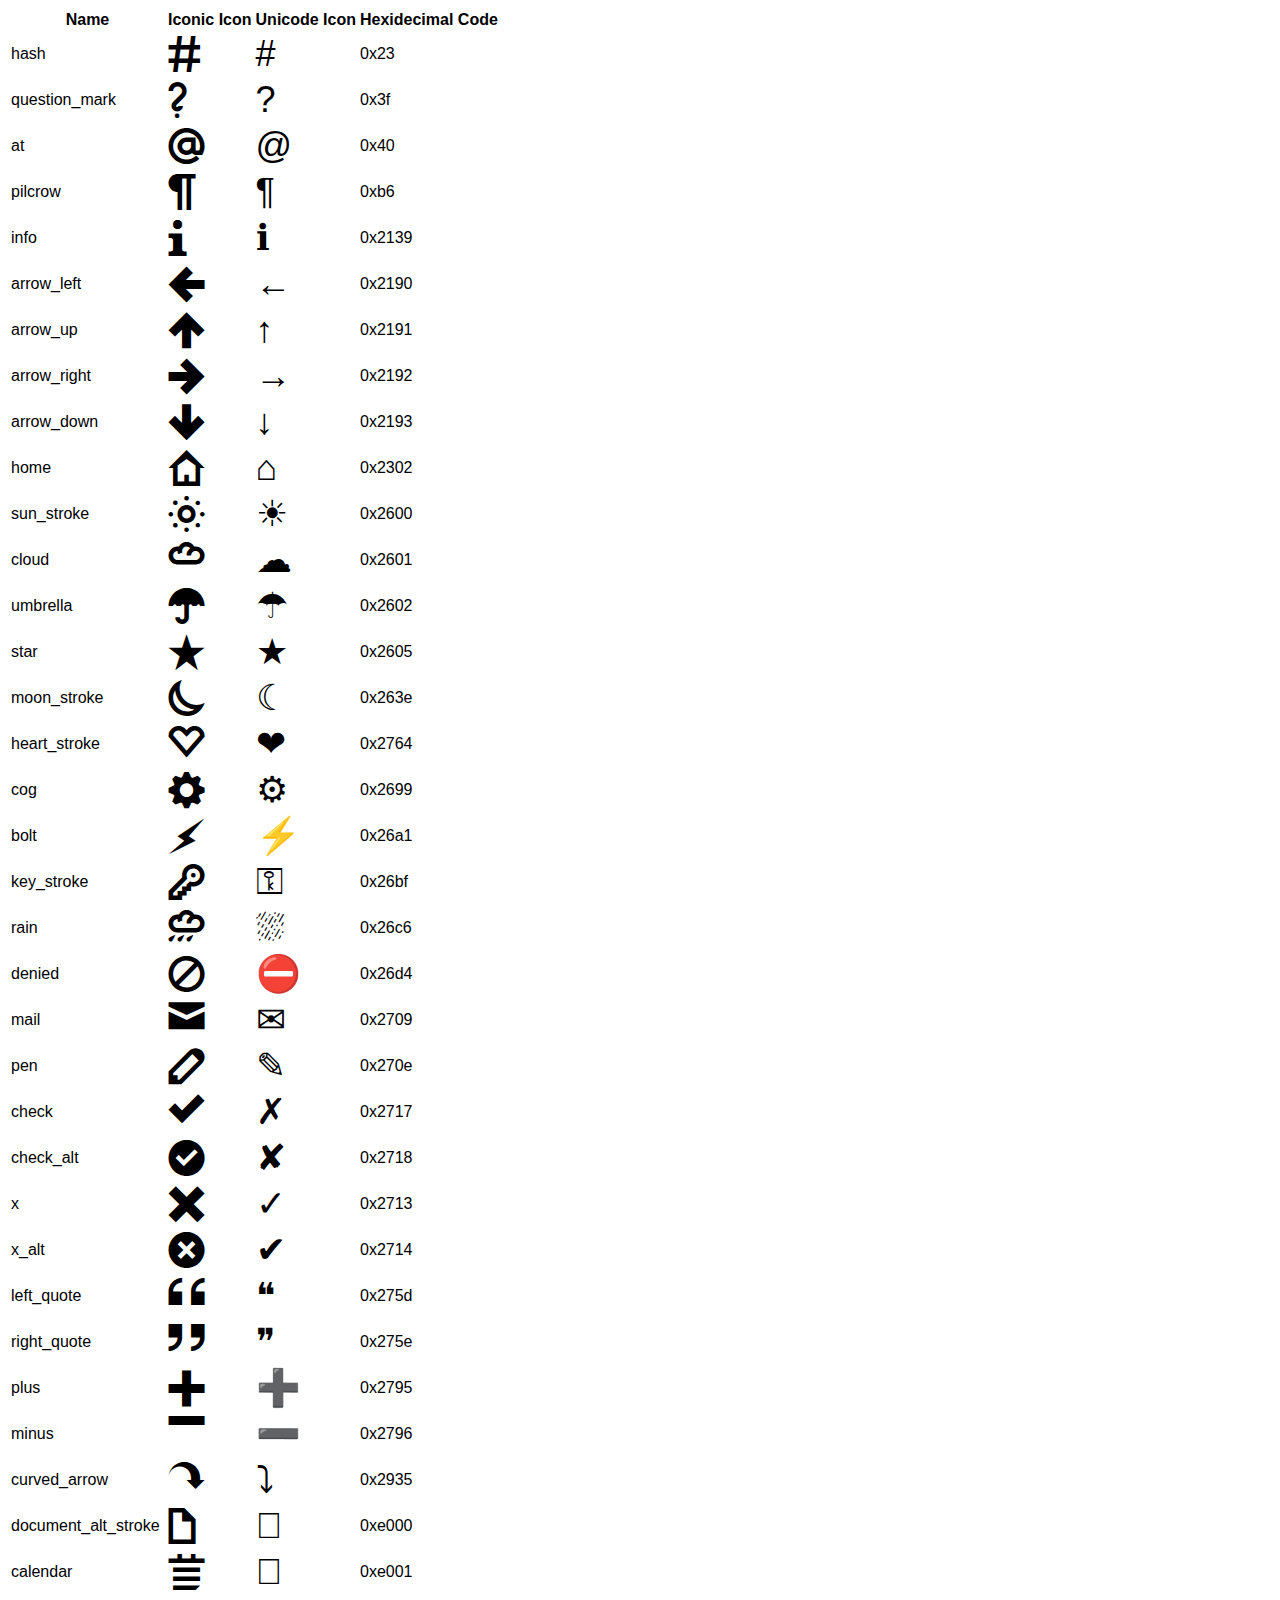
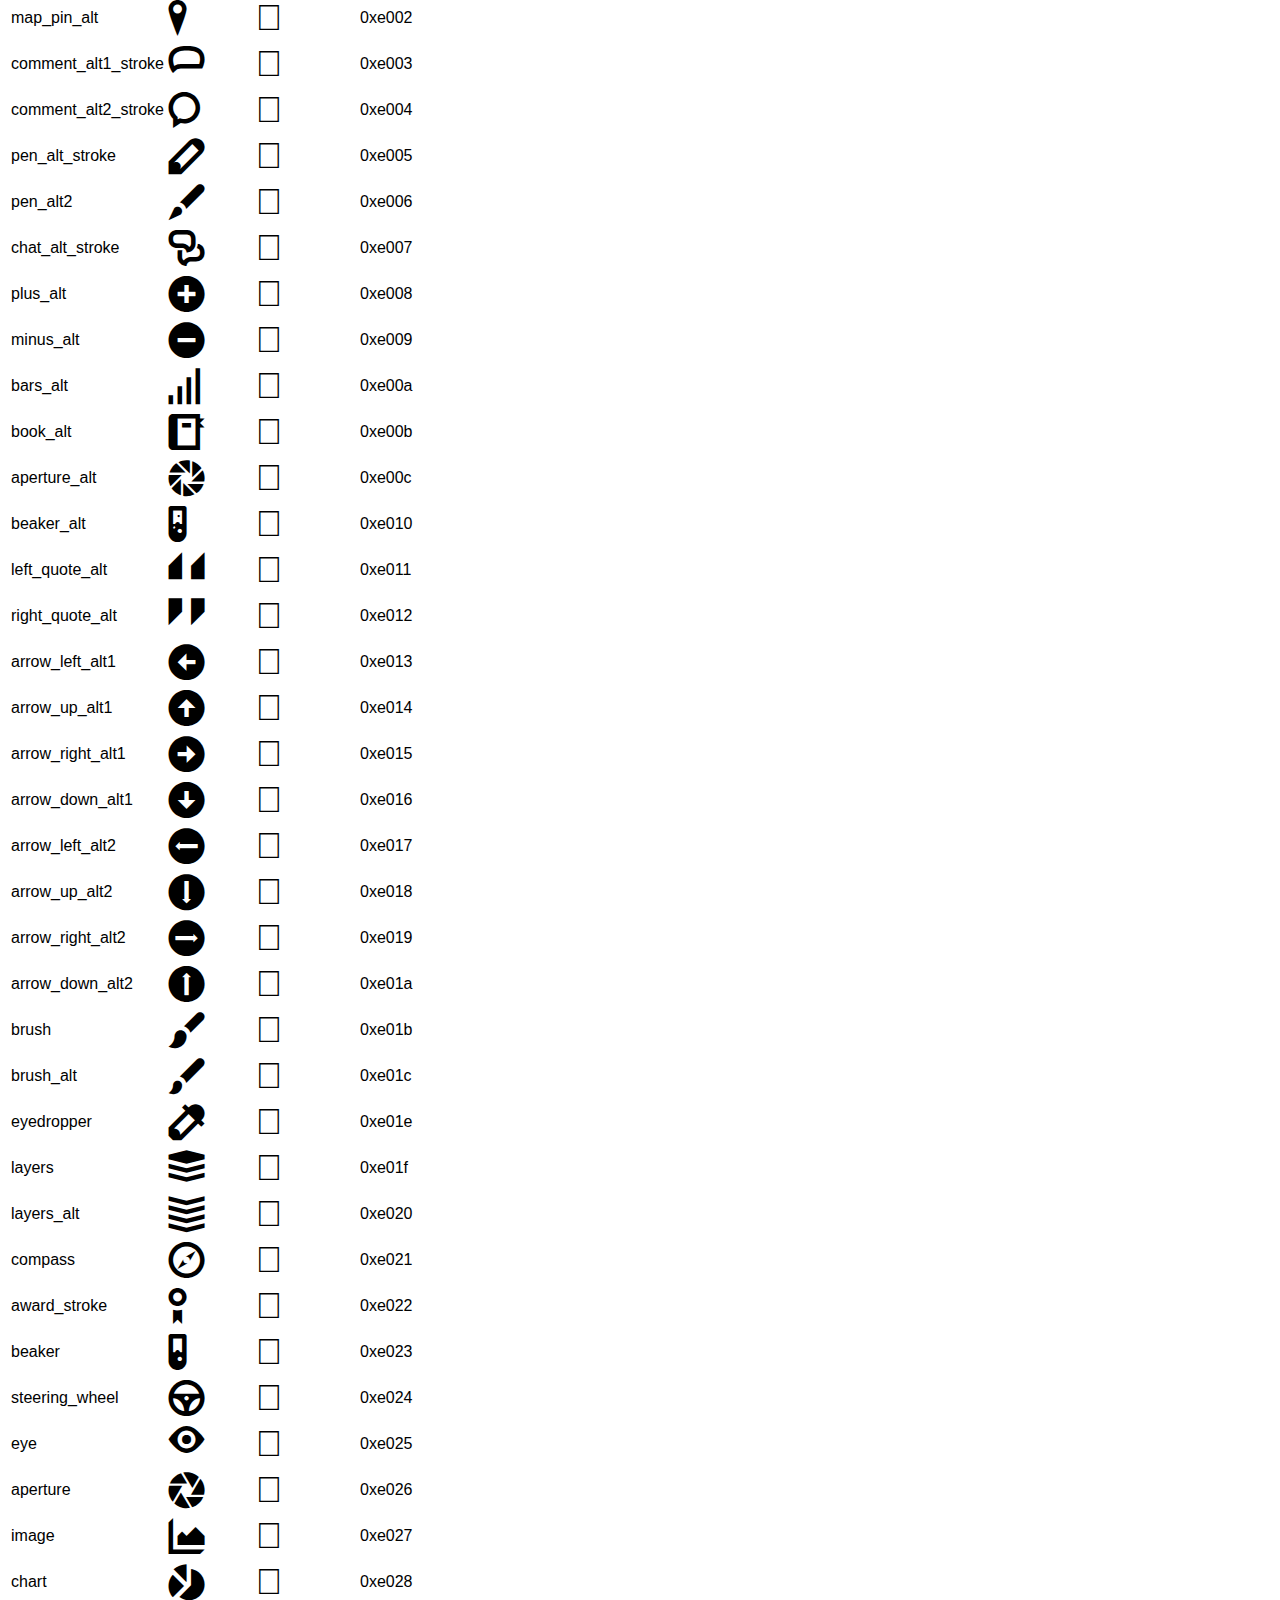
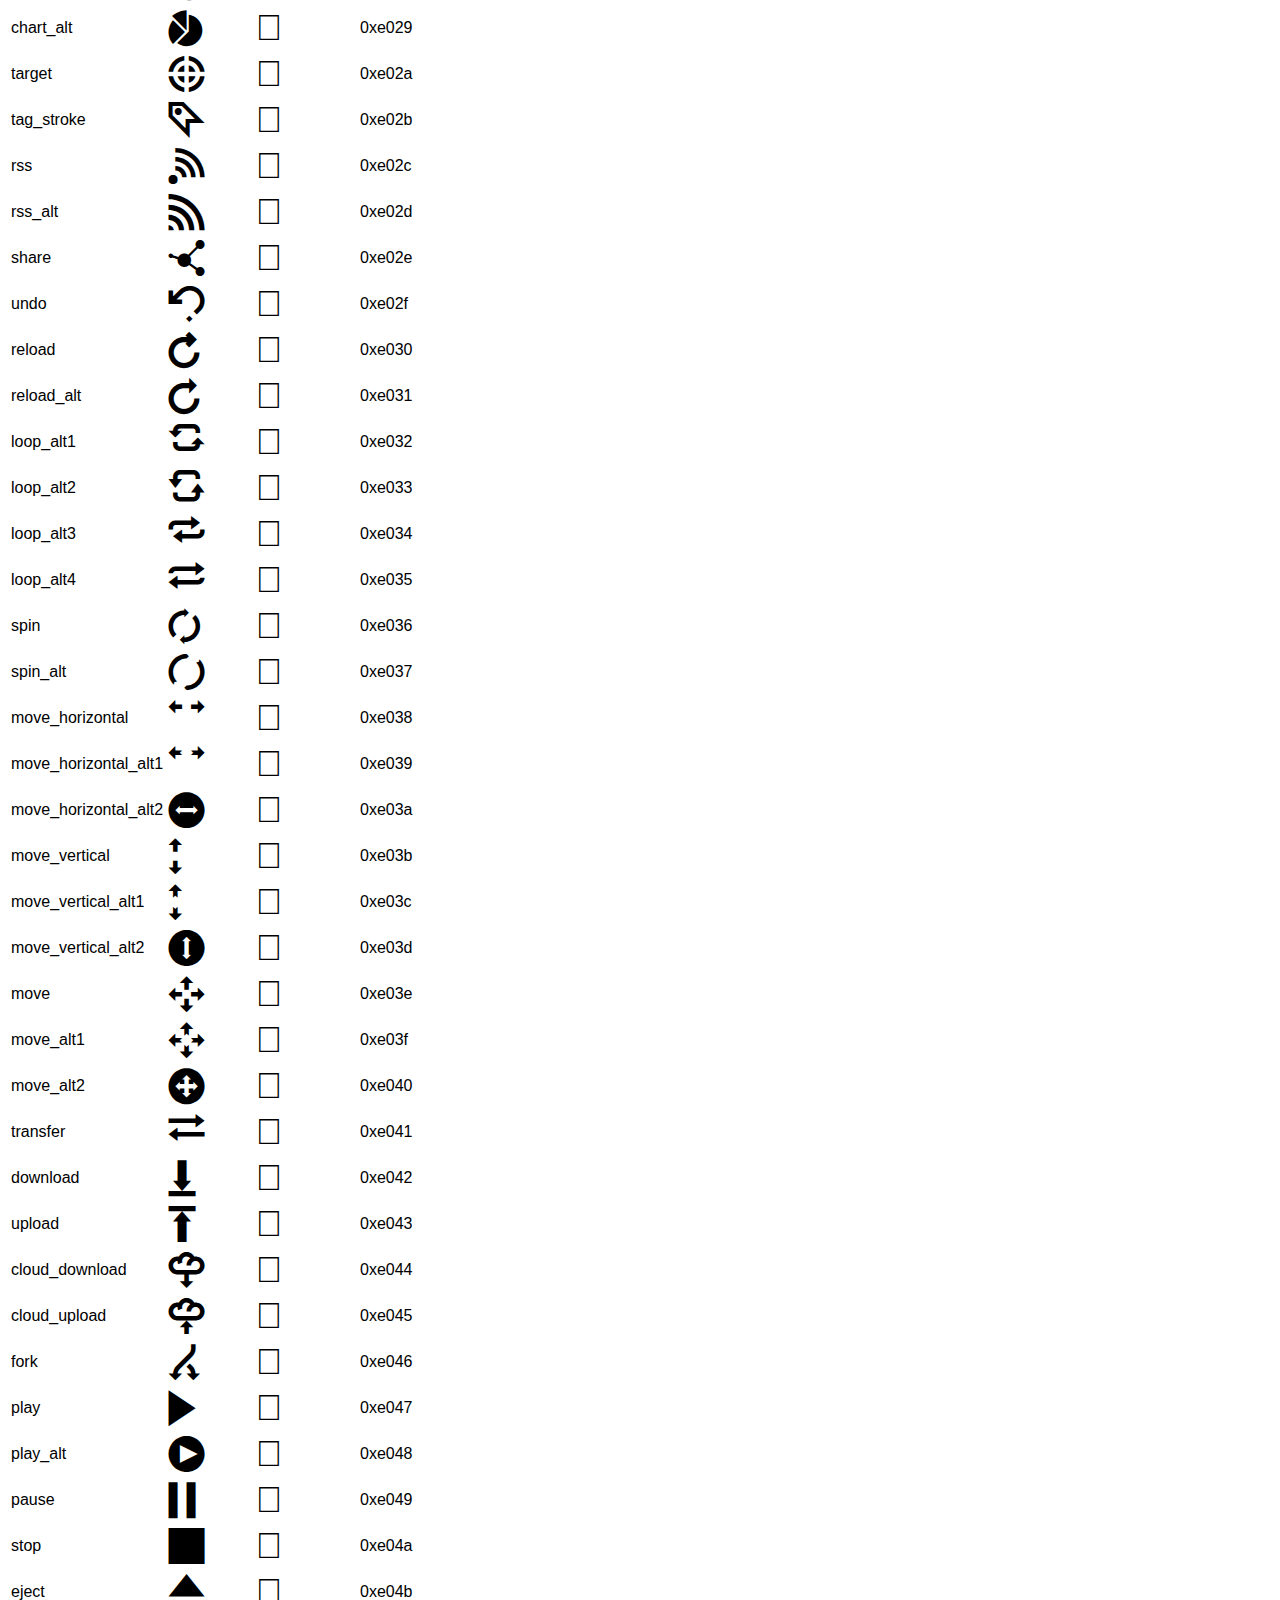
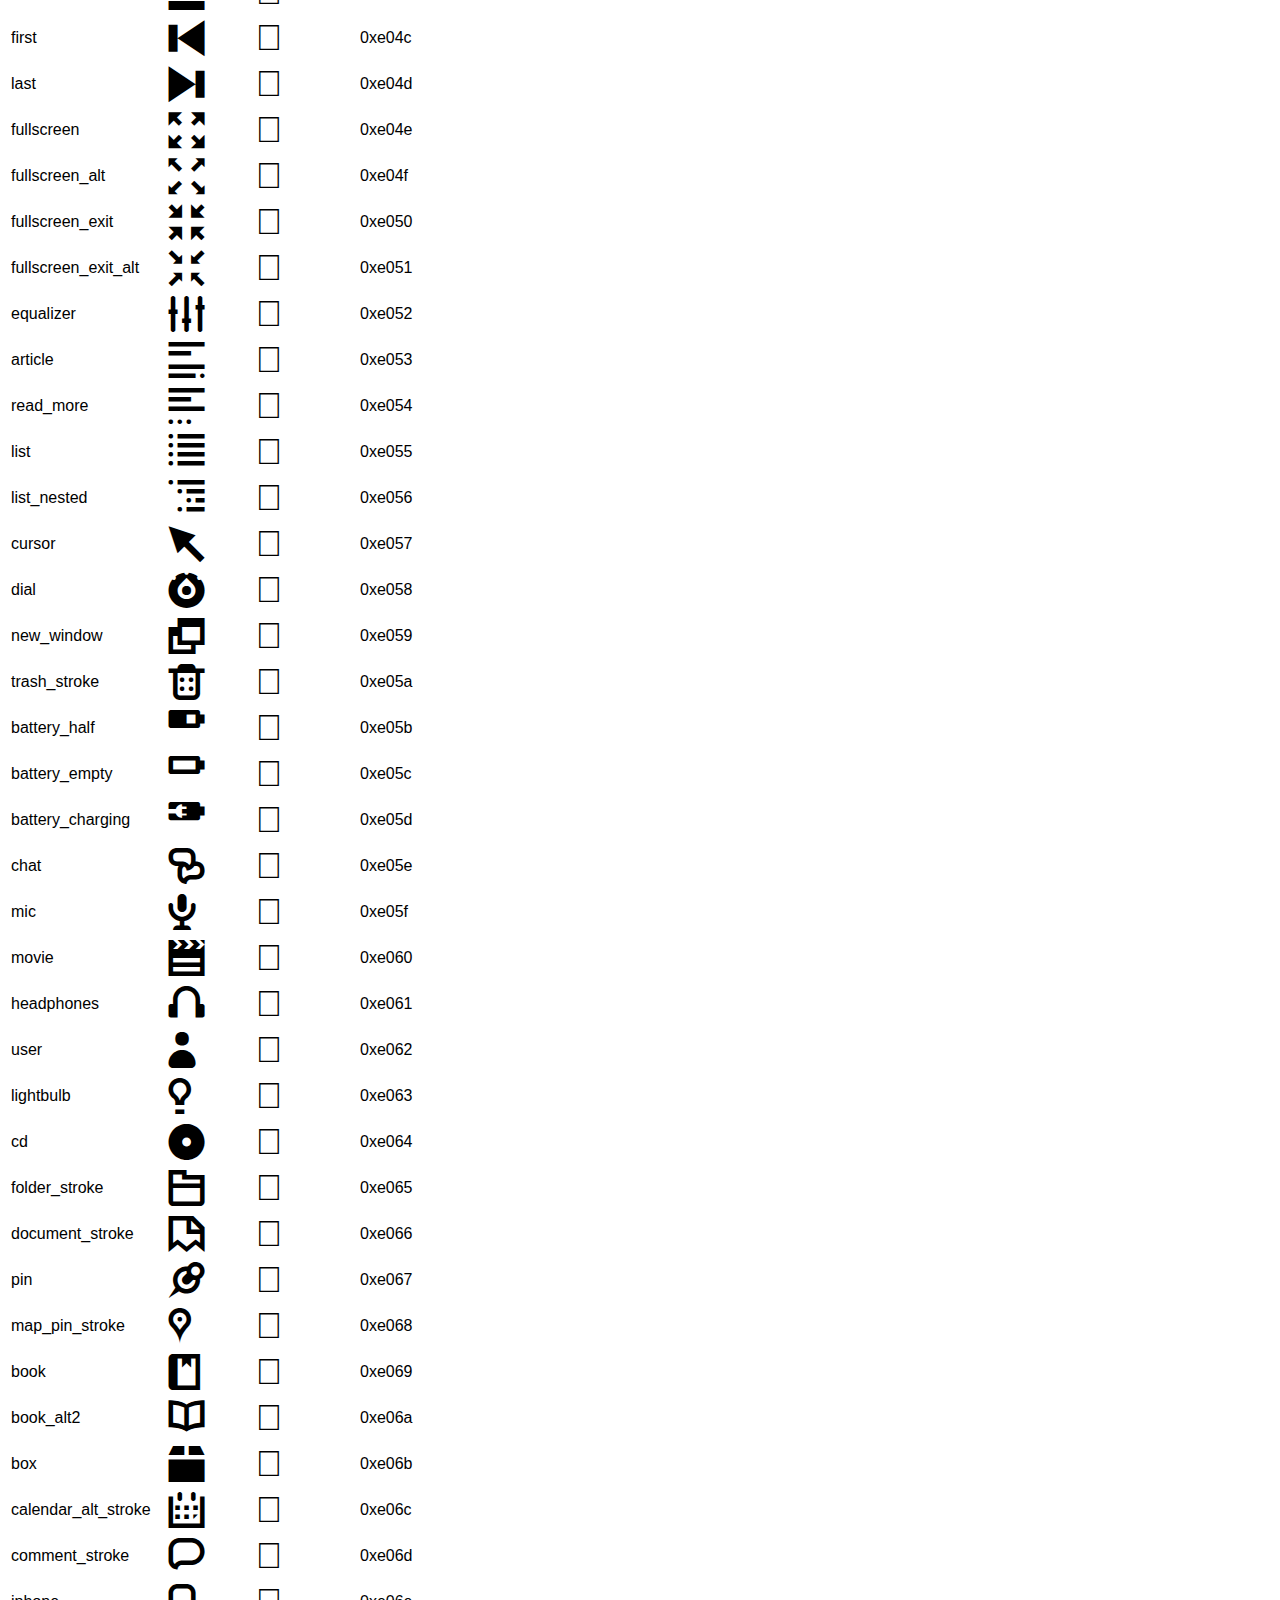
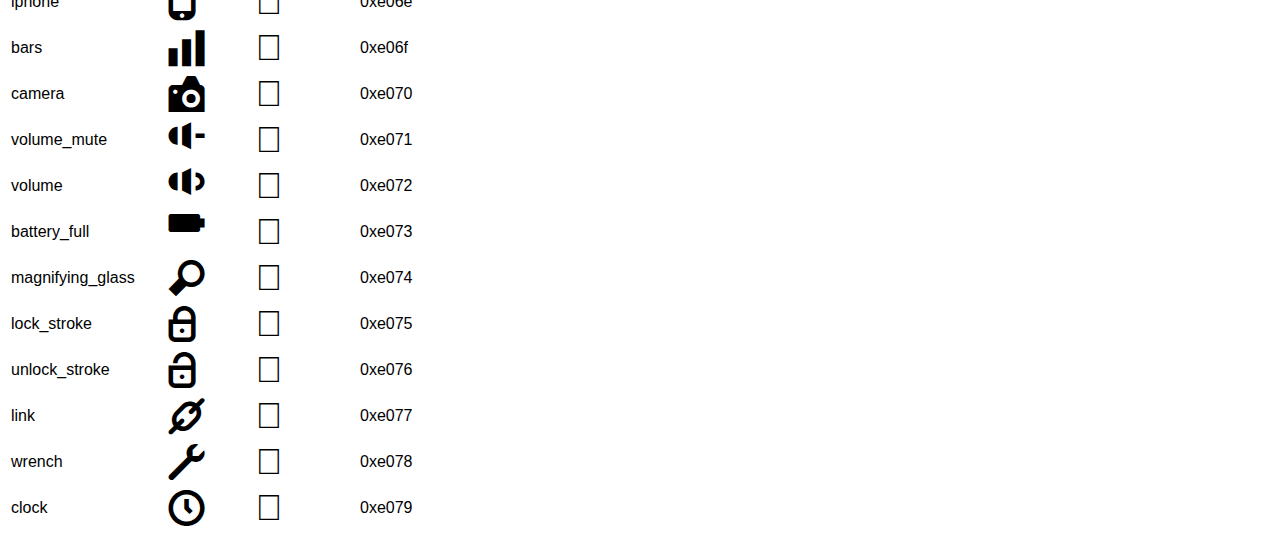
<file: fonts/iconic_stroke/iconic_stroke_demo.html>
<html><head><title>Iconic Font-embedding demo</title><link rel='stylesheet' href='iconic_stroke.css' type='text/css' media='screen' /><style> body {font-family:'Helvetica', arial, sans-serif;} span { font-size:36px; }</style><body><table><tr><th>Name</th><th>Iconic Icon</th><th>Unicode Icon</th><th>Hexidecimal Code</th><tr><td>hash</td><td><span class='iconic hash'></span></td><td><span class='hash'></span></td><td>0x23</td></tr><tr><td>question_mark</td><td><span class='iconic question_mark'></span></td><td><span class='question_mark'></span></td><td>0x3f</td></tr><tr><td>at</td><td><span class='iconic at'></span></td><td><span class='at'></span></td><td>0x40</td></tr><tr><td>pilcrow</td><td><span class='iconic pilcrow'></span></td><td><span class='pilcrow'></span></td><td>0xb6</td></tr><tr><td>info</td><td><span class='iconic info'></span></td><td><span class='info'></span></td><td>0x2139</td></tr><tr><td>arrow_left</td><td><span class='iconic arrow_left'></span></td><td><span class='arrow_left'></span></td><td>0x2190</td></tr><tr><td>arrow_up</td><td><span class='iconic arrow_up'></span></td><td><span class='arrow_up'></span></td><td>0x2191</td></tr><tr><td>arrow_right</td><td><span class='iconic arrow_right'></span></td><td><span class='arrow_right'></span></td><td>0x2192</td></tr><tr><td>arrow_down</td><td><span class='iconic arrow_down'></span></td><td><span class='arrow_down'></span></td><td>0x2193</td></tr><tr><td>home</td><td><span class='iconic home'></span></td><td><span class='home'></span></td><td>0x2302</td></tr><tr><td>sun_stroke</td><td><span class='iconic sun_stroke'></span></td><td><span class='sun_stroke'></span></td><td>0x2600</td></tr><tr><td>cloud</td><td><span class='iconic cloud'></span></td><td><span class='cloud'></span></td><td>0x2601</td></tr><tr><td>umbrella</td><td><span class='iconic umbrella'></span></td><td><span class='umbrella'></span></td><td>0x2602</td></tr><tr><td>star</td><td><span class='iconic star'></span></td><td><span class='star'></span></td><td>0x2605</td></tr><tr><td>moon_stroke</td><td><span class='iconic moon_stroke'></span></td><td><span class='moon_stroke'></span></td><td>0x263e</td></tr><tr><td>heart_stroke</td><td><span class='iconic heart_stroke'></span></td><td><span class='heart_stroke'></span></td><td>0x2764</td></tr><tr><td>cog</td><td><span class='iconic cog'></span></td><td><span class='cog'></span></td><td>0x2699</td></tr><tr><td>bolt</td><td><span class='iconic bolt'></span></td><td><span class='bolt'></span></td><td>0x26a1</td></tr><tr><td>key_stroke</td><td><span class='iconic key_stroke'></span></td><td><span class='key_stroke'></span></td><td>0x26bf</td></tr><tr><td>rain</td><td><span class='iconic rain'></span></td><td><span class='rain'></span></td><td>0x26c6</td></tr><tr><td>denied</td><td><span class='iconic denied'></span></td><td><span class='denied'></span></td><td>0x26d4</td></tr><tr><td>mail</td><td><span class='iconic mail'></span></td><td><span class='mail'></span></td><td>0x2709</td></tr><tr><td>pen</td><td><span class='iconic pen'></span></td><td><span class='pen'></span></td><td>0x270e</td></tr><tr><td>check</td><td><span class='iconic check'></span></td><td><span class='check'></span></td><td>0x2717</td></tr><tr><td>check_alt</td><td><span class='iconic check_alt'></span></td><td><span class='check_alt'></span></td><td>0x2718</td></tr><tr><td>x</td><td><span class='iconic x'></span></td><td><span class='x'></span></td><td>0x2713</td></tr><tr><td>x_alt</td><td><span class='iconic x_alt'></span></td><td><span class='x_alt'></span></td><td>0x2714</td></tr><tr><td>left_quote</td><td><span class='iconic left_quote'></span></td><td><span class='left_quote'></span></td><td>0x275d</td></tr><tr><td>right_quote</td><td><span class='iconic right_quote'></span></td><td><span class='right_quote'></span></td><td>0x275e</td></tr><tr><td>plus</td><td><span class='iconic plus'></span></td><td><span class='plus'></span></td><td>0x2795</td></tr><tr><td>minus</td><td><span class='iconic minus'></span></td><td><span class='minus'></span></td><td>0x2796</td></tr><tr><td>curved_arrow</td><td><span class='iconic curved_arrow'></span></td><td><span class='curved_arrow'></span></td><td>0x2935</td></tr><tr><td>document_alt_stroke</td><td><span class='iconic document_alt_stroke'></span></td><td><span class='document_alt_stroke'></span></td><td>0xe000</td></tr><tr><td>calendar</td><td><span class='iconic calendar'></span></td><td><span class='calendar'></span></td><td>0xe001</td></tr><tr><td>map_pin_alt</td><td><span class='iconic map_pin_alt'></span></td><td><span class='map_pin_alt'></span></td><td>0xe002</td></tr><tr><td>comment_alt1_stroke</td><td><span class='iconic comment_alt1_stroke'></span></td><td><span class='comment_alt1_stroke'></span></td><td>0xe003</td></tr><tr><td>comment_alt2_stroke</td><td><span class='iconic comment_alt2_stroke'></span></td><td><span class='comment_alt2_stroke'></span></td><td>0xe004</td></tr><tr><td>pen_alt_stroke</td><td><span class='iconic pen_alt_stroke'></span></td><td><span class='pen_alt_stroke'></span></td><td>0xe005</td></tr><tr><td>pen_alt2</td><td><span class='iconic pen_alt2'></span></td><td><span class='pen_alt2'></span></td><td>0xe006</td></tr><tr><td>chat_alt_stroke</td><td><span class='iconic chat_alt_stroke'></span></td><td><span class='chat_alt_stroke'></span></td><td>0xe007</td></tr><tr><td>plus_alt</td><td><span class='iconic plus_alt'></span></td><td><span class='plus_alt'></span></td><td>0xe008</td></tr><tr><td>minus_alt</td><td><span class='iconic minus_alt'></span></td><td><span class='minus_alt'></span></td><td>0xe009</td></tr><tr><td>bars_alt</td><td><span class='iconic bars_alt'></span></td><td><span class='bars_alt'></span></td><td>0xe00a</td></tr><tr><td>book_alt</td><td><span class='iconic book_alt'></span></td><td><span class='book_alt'></span></td><td>0xe00b</td></tr><tr><td>aperture_alt</td><td><span class='iconic aperture_alt'></span></td><td><span class='aperture_alt'></span></td><td>0xe00c</td></tr><tr><td>beaker_alt</td><td><span class='iconic beaker_alt'></span></td><td><span class='beaker_alt'></span></td><td>0xe010</td></tr><tr><td>left_quote_alt</td><td><span class='iconic left_quote_alt'></span></td><td><span class='left_quote_alt'></span></td><td>0xe011</td></tr><tr><td>right_quote_alt</td><td><span class='iconic right_quote_alt'></span></td><td><span class='right_quote_alt'></span></td><td>0xe012</td></tr><tr><td>arrow_left_alt1</td><td><span class='iconic arrow_left_alt1'></span></td><td><span class='arrow_left_alt1'></span></td><td>0xe013</td></tr><tr><td>arrow_up_alt1</td><td><span class='iconic arrow_up_alt1'></span></td><td><span class='arrow_up_alt1'></span></td><td>0xe014</td></tr><tr><td>arrow_right_alt1</td><td><span class='iconic arrow_right_alt1'></span></td><td><span class='arrow_right_alt1'></span></td><td>0xe015</td></tr><tr><td>arrow_down_alt1</td><td><span class='iconic arrow_down_alt1'></span></td><td><span class='arrow_down_alt1'></span></td><td>0xe016</td></tr><tr><td>arrow_left_alt2</td><td><span class='iconic arrow_left_alt2'></span></td><td><span class='arrow_left_alt2'></span></td><td>0xe017</td></tr><tr><td>arrow_up_alt2</td><td><span class='iconic arrow_up_alt2'></span></td><td><span class='arrow_up_alt2'></span></td><td>0xe018</td></tr><tr><td>arrow_right_alt2</td><td><span class='iconic arrow_right_alt2'></span></td><td><span class='arrow_right_alt2'></span></td><td>0xe019</td></tr><tr><td>arrow_down_alt2</td><td><span class='iconic arrow_down_alt2'></span></td><td><span class='arrow_down_alt2'></span></td><td>0xe01a</td></tr><tr><td>brush</td><td><span class='iconic brush'></span></td><td><span class='brush'></span></td><td>0xe01b</td></tr><tr><td>brush_alt</td><td><span class='iconic brush_alt'></span></td><td><span class='brush_alt'></span></td><td>0xe01c</td></tr><tr><td>eyedropper</td><td><span class='iconic eyedropper'></span></td><td><span class='eyedropper'></span></td><td>0xe01e</td></tr><tr><td>layers</td><td><span class='iconic layers'></span></td><td><span class='layers'></span></td><td>0xe01f</td></tr><tr><td>layers_alt</td><td><span class='iconic layers_alt'></span></td><td><span class='layers_alt'></span></td><td>0xe020</td></tr><tr><td>compass</td><td><span class='iconic compass'></span></td><td><span class='compass'></span></td><td>0xe021</td></tr><tr><td>award_stroke</td><td><span class='iconic award_stroke'></span></td><td><span class='award_stroke'></span></td><td>0xe022</td></tr><tr><td>beaker</td><td><span class='iconic beaker'></span></td><td><span class='beaker'></span></td><td>0xe023</td></tr><tr><td>steering_wheel</td><td><span class='iconic steering_wheel'></span></td><td><span class='steering_wheel'></span></td><td>0xe024</td></tr><tr><td>eye</td><td><span class='iconic eye'></span></td><td><span class='eye'></span></td><td>0xe025</td></tr><tr><td>aperture</td><td><span class='iconic aperture'></span></td><td><span class='aperture'></span></td><td>0xe026</td></tr><tr><td>image</td><td><span class='iconic image'></span></td><td><span class='image'></span></td><td>0xe027</td></tr><tr><td>chart</td><td><span class='iconic chart'></span></td><td><span class='chart'></span></td><td>0xe028</td></tr><tr><td>chart_alt</td><td><span class='iconic chart_alt'></span></td><td><span class='chart_alt'></span></td><td>0xe029</td></tr><tr><td>target</td><td><span class='iconic target'></span></td><td><span class='target'></span></td><td>0xe02a</td></tr><tr><td>tag_stroke</td><td><span class='iconic tag_stroke'></span></td><td><span class='tag_stroke'></span></td><td>0xe02b</td></tr><tr><td>rss</td><td><span class='iconic rss'></span></td><td><span class='rss'></span></td><td>0xe02c</td></tr><tr><td>rss_alt</td><td><span class='iconic rss_alt'></span></td><td><span class='rss_alt'></span></td><td>0xe02d</td></tr><tr><td>share</td><td><span class='iconic share'></span></td><td><span class='share'></span></td><td>0xe02e</td></tr><tr><td>undo</td><td><span class='iconic undo'></span></td><td><span class='undo'></span></td><td>0xe02f</td></tr><tr><td>reload</td><td><span class='iconic reload'></span></td><td><span class='reload'></span></td><td>0xe030</td></tr><tr><td>reload_alt</td><td><span class='iconic reload_alt'></span></td><td><span class='reload_alt'></span></td><td>0xe031</td></tr><tr><td>loop_alt1</td><td><span class='iconic loop_alt1'></span></td><td><span class='loop_alt1'></span></td><td>0xe032</td></tr><tr><td>loop_alt2</td><td><span class='iconic loop_alt2'></span></td><td><span class='loop_alt2'></span></td><td>0xe033</td></tr><tr><td>loop_alt3</td><td><span class='iconic loop_alt3'></span></td><td><span class='loop_alt3'></span></td><td>0xe034</td></tr><tr><td>loop_alt4</td><td><span class='iconic loop_alt4'></span></td><td><span class='loop_alt4'></span></td><td>0xe035</td></tr><tr><td>spin</td><td><span class='iconic spin'></span></td><td><span class='spin'></span></td><td>0xe036</td></tr><tr><td>spin_alt</td><td><span class='iconic spin_alt'></span></td><td><span class='spin_alt'></span></td><td>0xe037</td></tr><tr><td>move_horizontal</td><td><span class='iconic move_horizontal'></span></td><td><span class='move_horizontal'></span></td><td>0xe038</td></tr><tr><td>move_horizontal_alt1</td><td><span class='iconic move_horizontal_alt1'></span></td><td><span class='move_horizontal_alt1'></span></td><td>0xe039</td></tr><tr><td>move_horizontal_alt2</td><td><span class='iconic move_horizontal_alt2'></span></td><td><span class='move_horizontal_alt2'></span></td><td>0xe03a</td></tr><tr><td>move_vertical</td><td><span class='iconic move_vertical'></span></td><td><span class='move_vertical'></span></td><td>0xe03b</td></tr><tr><td>move_vertical_alt1</td><td><span class='iconic move_vertical_alt1'></span></td><td><span class='move_vertical_alt1'></span></td><td>0xe03c</td></tr><tr><td>move_vertical_alt2</td><td><span class='iconic move_vertical_alt2'></span></td><td><span class='move_vertical_alt2'></span></td><td>0xe03d</td></tr><tr><td>move</td><td><span class='iconic move'></span></td><td><span class='move'></span></td><td>0xe03e</td></tr><tr><td>move_alt1</td><td><span class='iconic move_alt1'></span></td><td><span class='move_alt1'></span></td><td>0xe03f</td></tr><tr><td>move_alt2</td><td><span class='iconic move_alt2'></span></td><td><span class='move_alt2'></span></td><td>0xe040</td></tr><tr><td>transfer</td><td><span class='iconic transfer'></span></td><td><span class='transfer'></span></td><td>0xe041</td></tr><tr><td>download</td><td><span class='iconic download'></span></td><td><span class='download'></span></td><td>0xe042</td></tr><tr><td>upload</td><td><span class='iconic upload'></span></td><td><span class='upload'></span></td><td>0xe043</td></tr><tr><td>cloud_download</td><td><span class='iconic cloud_download'></span></td><td><span class='cloud_download'></span></td><td>0xe044</td></tr><tr><td>cloud_upload</td><td><span class='iconic cloud_upload'></span></td><td><span class='cloud_upload'></span></td><td>0xe045</td></tr><tr><td>fork</td><td><span class='iconic fork'></span></td><td><span class='fork'></span></td><td>0xe046</td></tr><tr><td>play</td><td><span class='iconic play'></span></td><td><span class='play'></span></td><td>0xe047</td></tr><tr><td>play_alt</td><td><span class='iconic play_alt'></span></td><td><span class='play_alt'></span></td><td>0xe048</td></tr><tr><td>pause</td><td><span class='iconic pause'></span></td><td><span class='pause'></span></td><td>0xe049</td></tr><tr><td>stop</td><td><span class='iconic stop'></span></td><td><span class='stop'></span></td><td>0xe04a</td></tr><tr><td>eject</td><td><span class='iconic eject'></span></td><td><span class='eject'></span></td><td>0xe04b</td></tr><tr><td>first</td><td><span class='iconic first'></span></td><td><span class='first'></span></td><td>0xe04c</td></tr><tr><td>last</td><td><span class='iconic last'></span></td><td><span class='last'></span></td><td>0xe04d</td></tr><tr><td>fullscreen</td><td><span class='iconic fullscreen'></span></td><td><span class='fullscreen'></span></td><td>0xe04e</td></tr><tr><td>fullscreen_alt</td><td><span class='iconic fullscreen_alt'></span></td><td><span class='fullscreen_alt'></span></td><td>0xe04f</td></tr><tr><td>fullscreen_exit</td><td><span class='iconic fullscreen_exit'></span></td><td><span class='fullscreen_exit'></span></td><td>0xe050</td></tr><tr><td>fullscreen_exit_alt</td><td><span class='iconic fullscreen_exit_alt'></span></td><td><span class='fullscreen_exit_alt'></span></td><td>0xe051</td></tr><tr><td>equalizer</td><td><span class='iconic equalizer'></span></td><td><span class='equalizer'></span></td><td>0xe052</td></tr><tr><td>article</td><td><span class='iconic article'></span></td><td><span class='article'></span></td><td>0xe053</td></tr><tr><td>read_more</td><td><span class='iconic read_more'></span></td><td><span class='read_more'></span></td><td>0xe054</td></tr><tr><td>list</td><td><span class='iconic list'></span></td><td><span class='list'></span></td><td>0xe055</td></tr><tr><td>list_nested</td><td><span class='iconic list_nested'></span></td><td><span class='list_nested'></span></td><td>0xe056</td></tr><tr><td>cursor</td><td><span class='iconic cursor'></span></td><td><span class='cursor'></span></td><td>0xe057</td></tr><tr><td>dial</td><td><span class='iconic dial'></span></td><td><span class='dial'></span></td><td>0xe058</td></tr><tr><td>new_window</td><td><span class='iconic new_window'></span></td><td><span class='new_window'></span></td><td>0xe059</td></tr><tr><td>trash_stroke</td><td><span class='iconic trash_stroke'></span></td><td><span class='trash_stroke'></span></td><td>0xe05a</td></tr><tr><td>battery_half</td><td><span class='iconic battery_half'></span></td><td><span class='battery_half'></span></td><td>0xe05b</td></tr><tr><td>battery_empty</td><td><span class='iconic battery_empty'></span></td><td><span class='battery_empty'></span></td><td>0xe05c</td></tr><tr><td>battery_charging</td><td><span class='iconic battery_charging'></span></td><td><span class='battery_charging'></span></td><td>0xe05d</td></tr><tr><td>chat</td><td><span class='iconic chat'></span></td><td><span class='chat'></span></td><td>0xe05e</td></tr><tr><td>mic</td><td><span class='iconic mic'></span></td><td><span class='mic'></span></td><td>0xe05f</td></tr><tr><td>movie</td><td><span class='iconic movie'></span></td><td><span class='movie'></span></td><td>0xe060</td></tr><tr><td>headphones</td><td><span class='iconic headphones'></span></td><td><span class='headphones'></span></td><td>0xe061</td></tr><tr><td>user</td><td><span class='iconic user'></span></td><td><span class='user'></span></td><td>0xe062</td></tr><tr><td>lightbulb</td><td><span class='iconic lightbulb'></span></td><td><span class='lightbulb'></span></td><td>0xe063</td></tr><tr><td>cd</td><td><span class='iconic cd'></span></td><td><span class='cd'></span></td><td>0xe064</td></tr><tr><td>folder_stroke</td><td><span class='iconic folder_stroke'></span></td><td><span class='folder_stroke'></span></td><td>0xe065</td></tr><tr><td>document_stroke</td><td><span class='iconic document_stroke'></span></td><td><span class='document_stroke'></span></td><td>0xe066</td></tr><tr><td>pin</td><td><span class='iconic pin'></span></td><td><span class='pin'></span></td><td>0xe067</td></tr><tr><td>map_pin_stroke</td><td><span class='iconic map_pin_stroke'></span></td><td><span class='map_pin_stroke'></span></td><td>0xe068</td></tr><tr><td>book</td><td><span class='iconic book'></span></td><td><span class='book'></span></td><td>0xe069</td></tr><tr><td>book_alt2</td><td><span class='iconic book_alt2'></span></td><td><span class='book_alt2'></span></td><td>0xe06a</td></tr><tr><td>box</td><td><span class='iconic box'></span></td><td><span class='box'></span></td><td>0xe06b</td></tr><tr><td>calendar_alt_stroke</td><td><span class='iconic calendar_alt_stroke'></span></td><td><span class='calendar_alt_stroke'></span></td><td>0xe06c</td></tr><tr><td>comment_stroke</td><td><span class='iconic comment_stroke'></span></td><td><span class='comment_stroke'></span></td><td>0xe06d</td></tr><tr><td>iphone</td><td><span class='iconic iphone'></span></td><td><span class='iphone'></span></td><td>0xe06e</td></tr><tr><td>bars</td><td><span class='iconic bars'></span></td><td><span class='bars'></span></td><td>0xe06f</td></tr><tr><td>camera</td><td><span class='iconic camera'></span></td><td><span class='camera'></span></td><td>0xe070</td></tr><tr><td>volume_mute</td><td><span class='iconic volume_mute'></span></td><td><span class='volume_mute'></span></td><td>0xe071</td></tr><tr><td>volume</td><td><span class='iconic volume'></span></td><td><span class='volume'></span></td><td>0xe072</td></tr><tr><td>battery_full</td><td><span class='iconic battery_full'></span></td><td><span class='battery_full'></span></td><td>0xe073</td></tr><tr><td>magnifying_glass</td><td><span class='iconic magnifying_glass'></span></td><td><span class='magnifying_glass'></span></td><td>0xe074</td></tr><tr><td>lock_stroke</td><td><span class='iconic lock_stroke'></span></td><td><span class='lock_stroke'></span></td><td>0xe075</td></tr><tr><td>unlock_stroke</td><td><span class='iconic unlock_stroke'></span></td><td><span class='unlock_stroke'></span></td><td>0xe076</td></tr><tr><td>link</td><td><span class='iconic link'></span></td><td><span class='link'></span></td><td>0xe077</td></tr><tr><td>wrench</td><td><span class='iconic wrench'></span></td><td><span class='wrench'></span></td><td>0xe078</td></tr><tr><td>clock</td><td><span class='iconic clock'></span></td><td><span class='clock'></span></td><td>0xe079</td></tr></table></body></html>
</file>
<file: fonts/iconic_stroke/iconic_stroke.css>
@charset "UTF-8";

@font-face { font-family: 'IconicStroke'; src: url('iconic_stroke.eot'); src: local('IconicStroke'), url('iconic_stroke.svg#iconic') format('svg'), url('iconic_stroke.otf') format('opentype'); }.iconic { display:inline-block; font-family: 'IconicStroke'; }.hash:before {content:'\23';}.question_mark:before {content:'\3f';}.at:before {content:'\40';}.pilcrow:before {content:'\b6';}.info:before {content:'\2139';}.arrow_left:before {content:'\2190';}.arrow_up:before {content:'\2191';}.arrow_right:before {content:'\2192';}.arrow_down:before {content:'\2193';}.home:before {content:'\2302';}.sun_stroke:before {content:'\2600';}.cloud:before {content:'\2601';}.umbrella:before {content:'\2602';}.star:before {content:'\2605';}.moon_stroke:before {content:'\263e';}.heart_stroke:before {content:'\2764';}.cog:before {content:'\2699';}.bolt:before {content:'\26a1';}.key_stroke:before {content:'\26bf';}.rain:before {content:'\26c6';}.denied:before {content:'\26d4';}.mail:before {content:'\2709';}.pen:before {content:'\270e';}.check:before {content:'\2717';}.check_alt:before {content:'\2718';}.x:before {content:'\2713';}.x_alt:before {content:'\2714';}.left_quote:before {content:'\275d';}.right_quote:before {content:'\275e';}.plus:before {content:'\2795';}.minus:before {content:'\2796';}.curved_arrow:before {content:'\2935';}.document_alt_stroke:before {content:'\e000';}.calendar:before {content:'\e001';}.map_pin_alt:before {content:'\e002';}.comment_alt1_stroke:before {content:'\e003';}.comment_alt2_stroke:before {content:'\e004';}.pen_alt_stroke:before {content:'\e005';}.pen_alt2:before {content:'\e006';}.chat_alt_stroke:before {content:'\e007';}.plus_alt:before {content:'\e008';}.minus_alt:before {content:'\e009';}.bars_alt:before {content:'\e00a';}.book_alt:before {content:'\e00b';}.aperture_alt:before {content:'\e00c';}.beaker_alt:before {content:'\e010';}.left_quote_alt:before {content:'\e011';}.right_quote_alt:before {content:'\e012';}.arrow_left_alt1:before {content:'\e013';}.arrow_up_alt1:before {content:'\e014';}.arrow_right_alt1:before {content:'\e015';}.arrow_down_alt1:before {content:'\e016';}.arrow_left_alt2:before {content:'\e017';}.arrow_up_alt2:before {content:'\e018';}.arrow_right_alt2:before {content:'\e019';}.arrow_down_alt2:before {content:'\e01a';}.brush:before {content:'\e01b';}.brush_alt:before {content:'\e01c';}.eyedropper:before {content:'\e01e';}.layers:before {content:'\e01f';}.layers_alt:before {content:'\e020';}.compass:before {content:'\e021';}.award_stroke:before {content:'\e022';}.beaker:before {content:'\e023';}.steering_wheel:before {content:'\e024';}.eye:before {content:'\e025';}.aperture:before {content:'\e026';}.image:before {content:'\e027';}.chart:before {content:'\e028';}.chart_alt:before {content:'\e029';}.target:before {content:'\e02a';}.tag_stroke:before {content:'\e02b';}.rss:before {content:'\e02c';}.rss_alt:before {content:'\e02d';}.share:before {content:'\e02e';}.undo:before {content:'\e02f';}.reload:before {content:'\e030';}.reload_alt:before {content:'\e031';}.loop_alt1:before {content:'\e032';}.loop_alt2:before {content:'\e033';}.loop_alt3:before {content:'\e034';}.loop_alt4:before {content:'\e035';}.spin:before {content:'\e036';}.spin_alt:before {content:'\e037';}.move_horizontal:before {content:'\e038';}.move_horizontal_alt1:before {content:'\e039';}.move_horizontal_alt2:before {content:'\e03a';}.move_vertical:before {content:'\e03b';}.move_vertical_alt1:before {content:'\e03c';}.move_vertical_alt2:before {content:'\e03d';}.move:before {content:'\e03e';}.move_alt1:before {content:'\e03f';}.move_alt2:before {content:'\e040';}.transfer:before {content:'\e041';}.download:before {content:'\e042';}.upload:before {content:'\e043';}.cloud_download:before {content:'\e044';}.cloud_upload:before {content:'\e045';}.fork:before {content:'\e046';}.play:before {content:'\e047';}.play_alt:before {content:'\e048';}.pause:before {content:'\e049';}.stop:before {content:'\e04a';}.eject:before {content:'\e04b';}.first:before {content:'\e04c';}.last:before {content:'\e04d';}.fullscreen:before {content:'\e04e';}.fullscreen_alt:before {content:'\e04f';}.fullscreen_exit:before {content:'\e050';}.fullscreen_exit_alt:before {content:'\e051';}.equalizer:before {content:'\e052';}.article:before {content:'\e053';}.read_more:before {content:'\e054';}.list:before {content:'\e055';}.list_nested:before {content:'\e056';}.cursor:before {content:'\e057';}.dial:before {content:'\e058';}.new_window:before {content:'\e059';}.trash_stroke:before {content:'\e05a';}.battery_half:before {content:'\e05b';}.battery_empty:before {content:'\e05c';}.battery_charging:before {content:'\e05d';}.chat:before {content:'\e05e';}.mic:before {content:'\e05f';}.movie:before {content:'\e060';}.headphones:before {content:'\e061';}.user:before {content:'\e062';}.lightbulb:before {content:'\e063';}.cd:before {content:'\e064';}.folder_stroke:before {content:'\e065';}.document_stroke:before {content:'\e066';}.pin:before {content:'\e067';}.map_pin_stroke:before {content:'\e068';}.book:before {content:'\e069';}.book_alt2:before {content:'\e06a';}.box:before {content:'\e06b';}.calendar_alt_stroke:before {content:'\e06c';}.comment_stroke:before {content:'\e06d';}.iphone:before {content:'\e06e';}.bars:before {content:'\e06f';}.camera:before {content:'\e070';}.volume_mute:before {content:'\e071';}.volume:before {content:'\e072';}.battery_full:before {content:'\e073';}.magnifying_glass:before {content:'\e074';}.lock_stroke:before {content:'\e075';}.unlock_stroke:before {content:'\e076';}.link:before {content:'\e077';}.wrench:before {content:'\e078';}.clock:before {content:'\e079';}
</file>
<file: css/theme.css>
/*---------------------------------------------------
    LESS Elements 0.6
  ---------------------------------------------------
    A set of useful LESS mixins by Dmitry Fadeyev
    Special thanks for mixin suggestions to:
      Kris Van Herzeele,
      Benoit Adam,
      Portenart Emile-Victor,
      Ryan Faerman

    More info at: http://lesselements.com
-----------------------------------------------------*/
/* -------- COLORS --------- */
/* -------- COLOR SCHEME --------- */
/* -------- GLOBALCSS -------- */
.iconic {
  display: inline-block;
  font-family: "IconicStroke";
}
hr {
  border: none;
  border-bottom: 1px solid #666666;
  margin: 20px 0;
  width: 100%;
}
/* ------------ MIXINS ----------- */
/* buttons */
/* arrows */
.down-arrow {
  display: block;
  height: 0px;
  width: 0px;
  margin: 0 auto;
  position: relative;
  top: 10px;
  border-left: 6px solid transparent;
  border-right: 6px solid transparent;
  border-top: 6px solid #999999;
  border-bottom: 6px solid #999999;
  border-bottom: none;
}
.up-arrow {
  display: block;
  height: 0px;
  width: 0px;
  margin: 0 auto;
  position: relative;
  top: 10px;
  border-left: 6px solid transparent;
  border-right: 6px solid transparent;
  border-top: 6px solid #999999;
  border-bottom: 6px solid #999999;
  border-top: none;
}
/* -------Color Schemes ------- */
/* ------------- NAV CSS ----------- */
nav#global {
  background: #31343b;
  background: -webkit-gradient(linear, left bottom, left top, color-stop(0, #272727), color-stop(1, #31343b));
  background: -ms-linear-gradient(bottom, #272727, #31343b);
  background: -moz-linear-gradient(center bottom, #272727 0%, #31343b 100%);
  border-bottom: 1px solid #31343b;
}
nav#global ul {
  position: relative;
  left: -110px;
}
nav#global li a {
  display: block;
  width: 84px;
  padding-top: 6px;
  height: 28px;
  border-right: 1px solid #1a1a1a;
  border-left: 1px solid #31343b;
  font-family: "proxima-nova", arial, sans-serif;
  text-transform: uppercase;
  font-size: 12px;
  color: #ccc;
}
nav#global li a.selected {
  background: #63b6db;
  background: -webkit-gradient(linear, left bottom, left top, color-stop(0, #309dcf), color-stop(1, #63b6db));
  background: -ms-linear-gradient(bottom, #309dcf, #63b6db);
  background: -moz-linear-gradient(center bottom, #309dcf 0%, #63b6db 100%);
  -webkit-box-shadow: inset 0 1px 0 rgba(255, 255, 255, 0.5);
  -moz-box-shadow: inset 0 1px 0 rgba(255, 255, 255, 0.5);
  box-shadow: inset 0 1px 0 rgba(255, 255, 255, 0.5);
  color: #FEFEFE;
  text-shadow: 0 1px 0 #1a4b60;
}
nav#global li a.selected:hover {
  color: #FEFEFE;
}
nav#global li a:hover {
  color: #60bcd6;
}
nav#global li#logo {
  height: 110px;
  width: 90px;
  background: url(/images/layout/new-tf-icon.png) no-repeat 0 0 transparent;
  border-right: none;
  z-index: 10000;
}
nav#global li.extra button {
  border-right: none;
  background-color: #323339;
  border: 1px solid rgba(0, 0, 0, 0.51);
  box-shadow: 0px 1px 0px rgba(255, 255, 255, 0.05), inset 0px 1px 0px rgba(255, 255, 255, 0.12), inset 0px -9px 9px rgba(0, 0, 0, 0.3);
  -webkit-border-radius: 3px;
  -moz-border-radius: 3px;
  border-radius: 3px;
  -moz-background-clip: padding;
  -webkit-background-clip: padding-box;
  background-clip: padding-box;
  color: #ffffff;
  height: 25px;
  position: relative;
  top: 6px;
  left: 50px;
}
nav#global li.extra button:hover {
  color: #4c92d6;
  cursor: pointer;
  -moz-transition-duration: 0.15s;
  -webkit-transition-duration: 0.15s;
  transition-duration: 0.15s;
}
nav#local {
  background: #212121;
  background: -webkit-gradient(linear, left bottom, left top, color-stop(0, #000000), color-stop(1, #212121));
  background: -ms-linear-gradient(bottom, #000000, #212121);
  background: -moz-linear-gradient(center bottom, #000000 0%, #212121 100%);
  border-top: 1px solid #1a1a1a;
}
nav#local ul {
  margin-top: 0;
}
nav#local li a {
  display: block;
  width: 150px;
  padding-top: 3px;
  height: 27px;
  font-family: "proxima-nova", arial, sans-serif;
  font-size: 12px;
  color: #333;
  text-transform: uppercase;
  font-weight: lighter;
}
nav#local li a:visited {
  color: #aeaeae;
}
nav#local li a:hover {
  color: #d1e29c;
}
nav#local li a.selected {
  color: #111;
  background: url(/images/layout/grey.speckle.tab.bg.png) repeat-x 0 0 transparent;
  font-weight: normal;
}
nav.section li {
  background: #f2f2f2;
  background: -webkit-gradient(linear, left bottom, left top, color-stop(0, #cececf), color-stop(1, #f2f2f2));
  background: -ms-linear-gradient(bottom, #cececf, #f2f2f2);
  background: -moz-linear-gradient(center bottom, #cececf 0%, #f2f2f2 100%);
  -webkit-box-shadow: inset 0 1px #ffffff;
  -moz-box-shadow: inset 0 1px #ffffff;
  box-shadow: inset 0 1px #ffffff;
  border: 1px solid #c0c0c0;
  color: #999;
}
nav.section li.previous-section {
  -webkit-border-top-right-radius: 0;
  -webkit-border-bottom-right-radius: 0;
  -webkit-border-bottom-left-radius: 5px;
  -webkit-border-top-left-radius: 5px;
  -moz-border-radius-topright: 0;
  -moz-border-radius-bottomright: 0;
  -moz-border-radius-bottomleft: 5px;
  -moz-border-radius-topleft: 5px;
  border-top-right-radius: 0;
  border-bottom-right-radius: 0;
  border-bottom-left-radius: 5px;
  border-top-left-radius: 5px;
  -moz-background-clip: padding;
  -webkit-background-clip: padding-box;
  background-clip: padding-box;
}
nav.section li.previous-section:hover span {
  -moz-transition-duration: 0.15s;
  -webkit-transition-duration: 0.15s;
  transition-duration: 0.15s;
  border-bottom: 6px solid #4c92d6;
}
nav.section li.next-section {
  -webkit-border-top-right-radius: 5px;
  -webkit-border-bottom-right-radius: 5px;
  -webkit-border-bottom-left-radius: 0;
  -webkit-border-top-left-radius: 0;
  -moz-border-radius-topright: 5px;
  -moz-border-radius-bottomright: 5px;
  -moz-border-radius-bottomleft: 0;
  -moz-border-radius-topleft: 0;
  border-top-right-radius: 5px;
  border-bottom-right-radius: 5px;
  border-bottom-left-radius: 0;
  border-top-left-radius: 0;
  -moz-background-clip: padding;
  -webkit-background-clip: padding-box;
  background-clip: padding-box;
}
nav.section li.next-section:hover span {
  -moz-transition-duration: 0.15s;
  -webkit-transition-duration: 0.15s;
  transition-duration: 0.15s;
  border-top: 6px solid #4c92d6;
}
nav.section li.content-top {
  -webkit-border-radius: 5px;
  -moz-border-radius: 5px;
  border-radius: 5px;
  -moz-background-clip: padding;
  -webkit-background-clip: padding-box;
  background-clip: padding-box;
  padding-top: 8px;
  height: 20px;
  width: 40px;
  font: 12px "myriad-pro", arial, sans-serif;
  text-transform: uppercase;
  text-align: center;
}
nav.section li.content-top:hover {
  -moz-transition-duration: 0.15s;
  -webkit-transition-duration: 0.15s;
  transition-duration: 0.15s;
  color: #4c92d6;
}
nav#footer-global {
  border-bottom: 1px solid #515151;
}
nav#footer-global li {
  height: 18px;
  vertical-align: middle;
}
nav#footer-global a {
  color: #f5eeed;
}
nav#footer-global a:hover {
  -moz-transition-duration: 0.15s;
  -webkit-transition-duration: 0.15s;
  transition-duration: 0.15s;
  color: #4c92d6;
}
/* ------------- SECTION SPECIFIC CSS ----------- */
body a {
  color: #89b556;
}
/* /// -- Intro Section CSS -- /// */
#intro {
  background-image: url("/images/layout/big-logo.png"), url("/images/layout/grey.wood.bg.jpg");
  background-position: center center, 0 0;
  background-repeat: no-repeat, repeat;
  border-bottom: none;
  box-shadow: none;
  color: #f5eeed;
}
#intro header h1,
#intro h2 {
  color: #e4ebce;
  text-shadow: 0 2px 0 #222222;
}
#intro p {
  font-weight: lighter;
  font-family: "myriad-pro", arial, sans-serif;
}
/* /// -- Experience Section CSS -- /// */
#experience {
  background-color: #eae6e7;
  color: #191919;
  background: url(/images/layout/grey.speckle.bg.png) repeat 0 0 transparent;
}
#experience h2 {
  color: #1a1a1a;
}
#experience h3 {
  margin: 40px 0;
  font-size: 28px;
  font-weight: normal;
  font-family: "myriad-pro", arial, sans-serif;
}
#experience h4 {
  font-size: 18px;
  margin-bottom: 5px;
  font-weight: bold;
}
/* /// -- Expertise Section CSS -- /// */
#expertise {
  background-color: #eae6e7;
  color: #191919;
  background: url(/images/layout/grey.speckle.bg.png) repeat 0 0 transparent;
}
#expertise h2 {
  color: #1a1a1a;
}
#expertise #chart_holder {
  margin: 0 0 40px;
  background: url(/images/layout/chart-background.png) no-repeat 290px 64px #f0f0ed;
  padding-bottom: 40px;
  border: 1px solid #ccc;
  box-shadow: inset 0 1px 0 #ffffff, inset 1px 0 0 #ffffff, inset -1px 0 0 #ffffff;
}
#expertise #chart_holder svg {
  left: 20px;
}
#expertise h3 {
  font: bold 24px/28px "myriad pro", arial, sans-serif;
  color: #222222;
}
#expertise h3.html {
  background-image: url("/images/layout/icons/html5_logo.png"), url("/images/layout/icons/css3_logo.png");
  background-repeat: no-repeat, no-repeat;
  background-position: 0 40px, 60px 40px;
  height: 130px;
}
#expertise h3.jquery {
  background: url("/images/layout/icons/jquery-logo.png") no-repeat 0 40px transparent;
  height: 130px;
}
#expertise p {
  padding-bottom: 20px;
  border-bottom: 1px dashed #999;
}
#expertise p.end {
  border-bottom: none;
}
/* /// -- Process Section CSS -- /// */
#process {
  background-color: #eae6e7;
  color: #191919;
  background: url(/images/layout/grey.speckle.bg.png) repeat 0 0 transparent;
}
#process h2 {
  color: #1a1a1a;
}
#process #process_steps {
  background: url(/images/layout/process-badges.png) no-repeat center center transparent;
}
#process h2 {
  text-shadow: 0 1px 0 #222222;
}
#process h3 {
  font: 24px/28px "myriad pro", arial, sans-serif;
}
#process ul#diagram {
  padding-top: 15px;
}
#work {
  background-color: #eae6e7;
  color: #191919;
  background: url(/images/layout/grey.speckle.bg.png) repeat 0 0 transparent;
}
#work h2 {
  color: #1a1a1a;
}
#work #display {
  background: url(/images/layout/display-work.bg.png) no-repeat 0 0 transparent;
  border: 1px solid #999;
  box-shadow: inset 0 1px 0 #ffffff, inset 1px 0 0 #ffffff, inset -1px 0 0 #ffffff;
}
#conclusion {
  background-color: #eae6e7;
  color: #191919;
  background: url(/images/layout/grey.speckle.bg.png) repeat 0 0 transparent;
}
#conclusion h2 {
  color: #1a1a1a;
}
#conclusion h2 {
  text-shadow: 0 1px 0 rgba(255, 255, 255, 0.5);
  margin-bottom: 30px;
}
#conclusion h3 {
  font: 26px/28px "myriad pro", arial, sans-serif;
  margin-bottom: 10px;
  /*text-align: center;*/

}
#conclusion #knowledge ul li,
#conclusion #skills ul li,
#conclusion #abilities ul li {
  border-bottom: 1px dotted #89b556;
  padding: 5px 0;
  font-size: 14px;
}
#conclusion #knowledge ul li span,
#conclusion #skills ul li span,
#conclusion #abilities ul li span {
  color: #89b556;
  padding-right: 10px;
}
#contact {
  background-color: #222222;
  color: #f5eeed;
  border-top: none;
  box-shadow: none;
}
#contact h2 {
  color: #89b556;
}
#contact h3 {
  color: #d1e29c;
}
#contact #contact_form {
  -webkit-box-shadow: inset 0 -30px 100px rgba(0, 0, 0, 0.3);
  -moz-box-shadow: inset 0 -30px 100px rgba(0, 0, 0, 0.3);
  box-shadow: inset 0 -30px 100px rgba(0, 0, 0, 0.3);
  -webkit-border-radius: 10px;
  -moz-border-radius: 10px;
  border-radius: 10px;
  -moz-background-clip: padding;
  -webkit-background-clip: padding-box;
  background-clip: padding-box;
  border-top: 1px solid rgba(255, 255, 255, 0.81);
  background-color: #999999;
  font-size: 14px;
}
#contact #contact_form .inner h2 {
  font: 28px/32px "myriad pro", arial, sans-serif;
  text-shadow: 0 1px 0 rgba(255, 255, 255, 0.25);
  color: #222222;
}
#contact #contact_form .inner h2 span {
  text-shadow: none;
  color: #dedede;
  font-size: 14px;
  padding-left: 10px;
}
#contact #contact_form .inner .note span.iconic,
#contact #contact_form .inner label span.iconic {
  font-size: 10px;
  color: #89b556;
}
#contact #contact_form .inner .note {
  color: #f0f0f0;
  background-color: #31343b;
  /*border: 1px solid #c1c1c1;*/

}
#contact #contact_form .inner .note span {
  text-shadow: 0 1px 0 rgba(0, 0, 0, 0.25);
  vertical-align: top;
}
#contact #contact_form .inner label {
  /*text-shadow: 0 1px 0 rgba(0,0,0,.25);*/

  text-shadow: 0 1px 0 rgba(255, 255, 255, 0.25);
  /*font-weight: bold;*/

  font-family: "myriad pro", sans-serif;
  color: #31343b;
  text-transform: uppercase;
}
#contact #contact_form .inner label span {
  position: relative;
  top: -2px;
  margin-right: 5px;
}
#contact #contact_form .inner input,
#contact #contact_form .inner textarea {
  background-color: #ececec;
  border: 1px solid #888;
  -webkit-box-shadow: inset 4px 4px rgba(0, 0, 0, 0.15);
  -moz-box-shadow: inset 4px 4px rgba(0, 0, 0, 0.15);
  box-shadow: inset 4px 4px rgba(0, 0, 0, 0.15);
}
#contact #contact_form button {
  background: #398235;
  background: -webkit-gradient(linear, left bottom, left top, color-stop(0, #398235), color-stop(1, #c9de96));
  background: -ms-linear-gradient(bottom, #398235, #c9de96);
  background: -moz-linear-gradient(center bottom, #398235 0%, #c9de96 100%);
  -webkit-border-radius: 3px;
  -moz-border-radius: 3px;
  border-radius: 3px;
  -moz-background-clip: padding;
  -webkit-background-clip: padding-box;
  background-clip: padding-box;
  color: #1a1a1a;
  font-size: 12px;
  text-shadow: 0 1px 0 rgba(255, 255, 255, 0.5);
  border: 1px solid rgba(0, 0, 0, 0.15);
  border-top: 1px solid rgba(255, 255, 255, 0.85);
  border-bottom: 1px solid rgba(0, 0, 0, 0.75);
  font-weight: bold;
  margin: 10px 0 20px;
}
footer {
  background-color: #2c2e32;
  color: #959b9d;
  -webkit-box-shadow: inset 0px 1px 0 #494949;
  -moz-box-shadow: inset 0px 1px 0 #494949;
  box-shadow: inset 0px 1px 0 #494949;
  border-top: 6px solid #1c1d21;
}
footer h2 {
  color: #F7F7F7;
  text-shadow: 0 1px 1px #999;
  border-bottom: none;
  margin-bottom: 20px;
}
footer P {
  font-size: 14px;
  letter-spacing: 1px;
}
footer a {
  color: #58b1d9;
  text-decoration: none;
}
footer a:hover {
  -moz-transition-duration: 0.15s;
  -webkit-transition-duration: 0.15s;
  transition-duration: 0.15s;
  color: #f5eeed;
}
footer #rss {
  background: url("/images/layout/rss.gif") no-repeat scroll 0 16px transparent;
  text-indent: 50px;
}
footer nav#footer-social ul li {
  background-color: #222222;
  -webkit-box-shadow: inset 2px 0 5px rgba(0, 0, 0, 0.3);
  -moz-box-shadow: inset 2px 0 5px rgba(0, 0, 0, 0.3);
  box-shadow: inset 2px 0 5px rgba(0, 0, 0, 0.3);
}
footer nav#footer-social ul li a {
  color: #d1e29c;
  font-size: 86%;
  font-family: "myriad pro", arial, sans-serif;
}
footer nav#footer-social ul li a:hover {
  color: #4c92d6;
}
footer nav#footer-social ul li:first-child {
  -webkit-border-top-right-radius: 10px;
  -webkit-border-bottom-right-radius: 0;
  -webkit-border-bottom-left-radius: 0;
  -webkit-border-top-left-radius: 10px;
  -moz-border-radius-topright: 10px;
  -moz-border-radius-bottomright: 0;
  -moz-border-radius-bottomleft: 0;
  -moz-border-radius-topleft: 10px;
  border-top-right-radius: 10px;
  border-bottom-right-radius: 0;
  border-bottom-left-radius: 0;
  border-top-left-radius: 10px;
  -moz-background-clip: padding;
  -webkit-background-clip: padding-box;
  background-clip: padding-box;
  -webkit-box-shadow: inset 0 2px 5px rgba(0, 0, 0, 0.3);
  -moz-box-shadow: inset 0 2px 5px rgba(0, 0, 0, 0.3);
  box-shadow: inset 0 2px 5px rgba(0, 0, 0, 0.3);
}
footer nav#footer-social ul li:last-child {
  -webkit-border-top-right-radius: 0;
  -webkit-border-bottom-right-radius: 10px;
  -webkit-border-bottom-left-radius: 10px;
  -webkit-border-top-left-radius: 0;
  -moz-border-radius-topright: 0;
  -moz-border-radius-bottomright: 10px;
  -moz-border-radius-bottomleft: 10px;
  -moz-border-radius-topleft: 0;
  border-top-right-radius: 0;
  border-bottom-right-radius: 10px;
  border-bottom-left-radius: 10px;
  border-top-left-radius: 0;
  -moz-background-clip: padding;
  -webkit-background-clip: padding-box;
  background-clip: padding-box;
  border-bottom: 1px solid rgba(255, 255, 255, 0.18);
}
</file>
<file: fonts/iconic_fill/iconic_fill.css>
@font-face { font-family: 'IconicFill'; src: url('iconic_fill.eot'); src: local('IconicFill'), url('iconic_fill.svg#iconic') format('svg'), url('iconic_fill.otf') format('opentype'); }.iconic { display:inline-block; font-family: 'IconicFill'; }.hash:before {content:'\23';}.question_mark:before {content:'\3f';}.at:before {content:'\40';}.pilcrow:before {content:'\b6';}.info:before {content:'\2139';}.arrow_left:before {content:'\2190';}.arrow_up:before {content:'\2191';}.arrow_right:before {content:'\2192';}.arrow_down:before {content:'\2193';}.home:before {content:'\2302';}.sun_fill:before {content:'\2600';}.cloud:before {content:'\2601';}.umbrella:before {content:'\2602';}.star:before {content:'\2605';}.moon_fill:before {content:'\263e';}.heart_fill:before {content:'\2764';}.cog:before {content:'\2699';}.bolt:before {content:'\26a1';}.key_fill:before {content:'\26bf';}.rain:before {content:'\26c6';}.denied:before {content:'\26d4';}.mail:before {content:'\2709';}.pen:before {content:'\270e';}.check:before {content:'\2713';}.check_alt:before {content:'\2714';}.x:before {content:'\2717';}.x_alt:before {content:'\2718';}.left_quote:before {content:'\275d';}.right_quote:before {content:'\275e';}.plus:before {content:'\2795';}.minus:before {content:'\2796';}.curved_arrow:before {content:'\2935';}.document_alt_fill:before {content:'\e000';}.calendar:before {content:'\e001';}.map_pin_alt:before {content:'\e002';}.comment_alt1_fill:before {content:'\e003';}.comment_alt2_fill:before {content:'\e004';}.pen_alt_fill:before {content:'\e005';}.pen_alt2:before {content:'\e006';}.chat_alt_fill:before {content:'\e007';}.plus_alt:before {content:'\e008';}.minus_alt:before {content:'\e009';}.bars_alt:before {content:'\e00a';}.book_alt:before {content:'\e00b';}.aperture_alt:before {content:'\e00c';}.beaker_alt:before {content:'\e010';}.left_quote_alt:before {content:'\e011';}.right_quote_alt:before {content:'\e012';}.arrow_left_alt1:before {content:'\e013';}.arrow_up_alt1:before {content:'\e014';}.arrow_right_alt1:before {content:'\e015';}.arrow_down_alt1:before {content:'\e016';}.arrow_left_alt2:before {content:'\e017';}.arrow_up_alt2:before {content:'\e018';}.arrow_right_alt2:before {content:'\e019';}.arrow_down_alt2:before {content:'\e01a';}.brush:before {content:'\e01b';}.brush_alt:before {content:'\e01c';}.eyedropper:before {content:'\e01e';}.layers:before {content:'\e01f';}.layers_alt:before {content:'\e020';}.compass:before {content:'\e021';}.award_fill:before {content:'\e022';}.beaker:before {content:'\e023';}.steering_wheel:before {content:'\e024';}.eye:before {content:'\e025';}.aperture:before {content:'\e026';}.image:before {content:'\e027';}.chart:before {content:'\e028';}.chart_alt:before {content:'\e029';}.target:before {content:'\e02a';}.tag_fill:before {content:'\e02b';}.rss:before {content:'\e02c';}.rss_alt:before {content:'\e02d';}.share:before {content:'\e02e';}.undo:before {content:'\e02f';}.reload:before {content:'\e030';}.reload_alt:before {content:'\e031';}.loop_alt1:before {content:'\e032';}.loop_alt2:before {content:'\e033';}.loop_alt3:before {content:'\e034';}.loop_alt4:before {content:'\e035';}.spin:before {content:'\e036';}.spin_alt:before {content:'\e037';}.move_horizontal:before {content:'\e038';}.move_horizontal_alt1:before {content:'\e039';}.move_horizontal_alt2:before {content:'\e03a';}.move_vertical:before {content:'\e03b';}.move_vertical_alt1:before {content:'\e03c';}.move_vertical_alt2:before {content:'\e03d';}.move:before {content:'\e03e';}.move_alt1:before {content:'\e03f';}.move_alt2:before {content:'\e040';}.transfer:before {content:'\e041';}.download:before {content:'\e042';}.upload:before {content:'\e043';}.cloud_download:before {content:'\e044';}.cloud_upload:before {content:'\e045';}.fork:before {content:'\e046';}.play:before {content:'\e047';}.play_alt:before {content:'\e048';}.pause:before {content:'\e049';}.stop:before {content:'\e04a';}.eject:before {content:'\e04b';}.first:before {content:'\e04c';}.last:before {content:'\e04d';}.fullscreen:before {content:'\e04e';}.fullscreen_alt:before {content:'\e04f';}.fullscreen_exit:before {content:'\e050';}.fullscreen_exit_alt:before {content:'\e051';}.equalizer:before {content:'\e052';}.article:before {content:'\e053';}.read_more:before {content:'\e054';}.list:before {content:'\e055';}.list_nested:before {content:'\e056';}.cursor:before {content:'\e057';}.dial:before {content:'\e058';}.new_window:before {content:'\e059';}.trash_fill:before {content:'\e05a';}.battery_half:before {content:'\e05b';}.battery_empty:before {content:'\e05c';}.battery_charging:before {content:'\e05d';}.chat:before {content:'\e05e';}.mic:before {content:'\e05f';}.movie:before {content:'\e060';}.headphones:before {content:'\e061';}.user:before {content:'\e062';}.lightbulb:before {content:'\e063';}.cd:before {content:'\e064';}.folder_fill:before {content:'\e065';}.document_fill:before {content:'\e066';}.pin:before {content:'\e067';}.map_pin_fill:before {content:'\e068';}.book:before {content:'\e069';}.book_alt2:before {content:'\e06a';}.box:before {content:'\e06b';}.calendar_alt_fill:before {content:'\e06c';}.comment_fill:before {content:'\e06d';}.iphone:before {content:'\e06e';}.bars:before {content:'\e06f';}.camera:before {content:'\e070';}.volume_mute:before {content:'\e071';}.volume:before {content:'\e072';}.battery_full:before {content:'\e073';}.magnifying_glass:before {content:'\e074';}.lock_fill:before {content:'\e075';}.unlock_fill:before {content:'\e076';}.link:before {content:'\e077';}.wrench:before {content:'\e078';}.clock:before {content:'\e079';}
</file>
